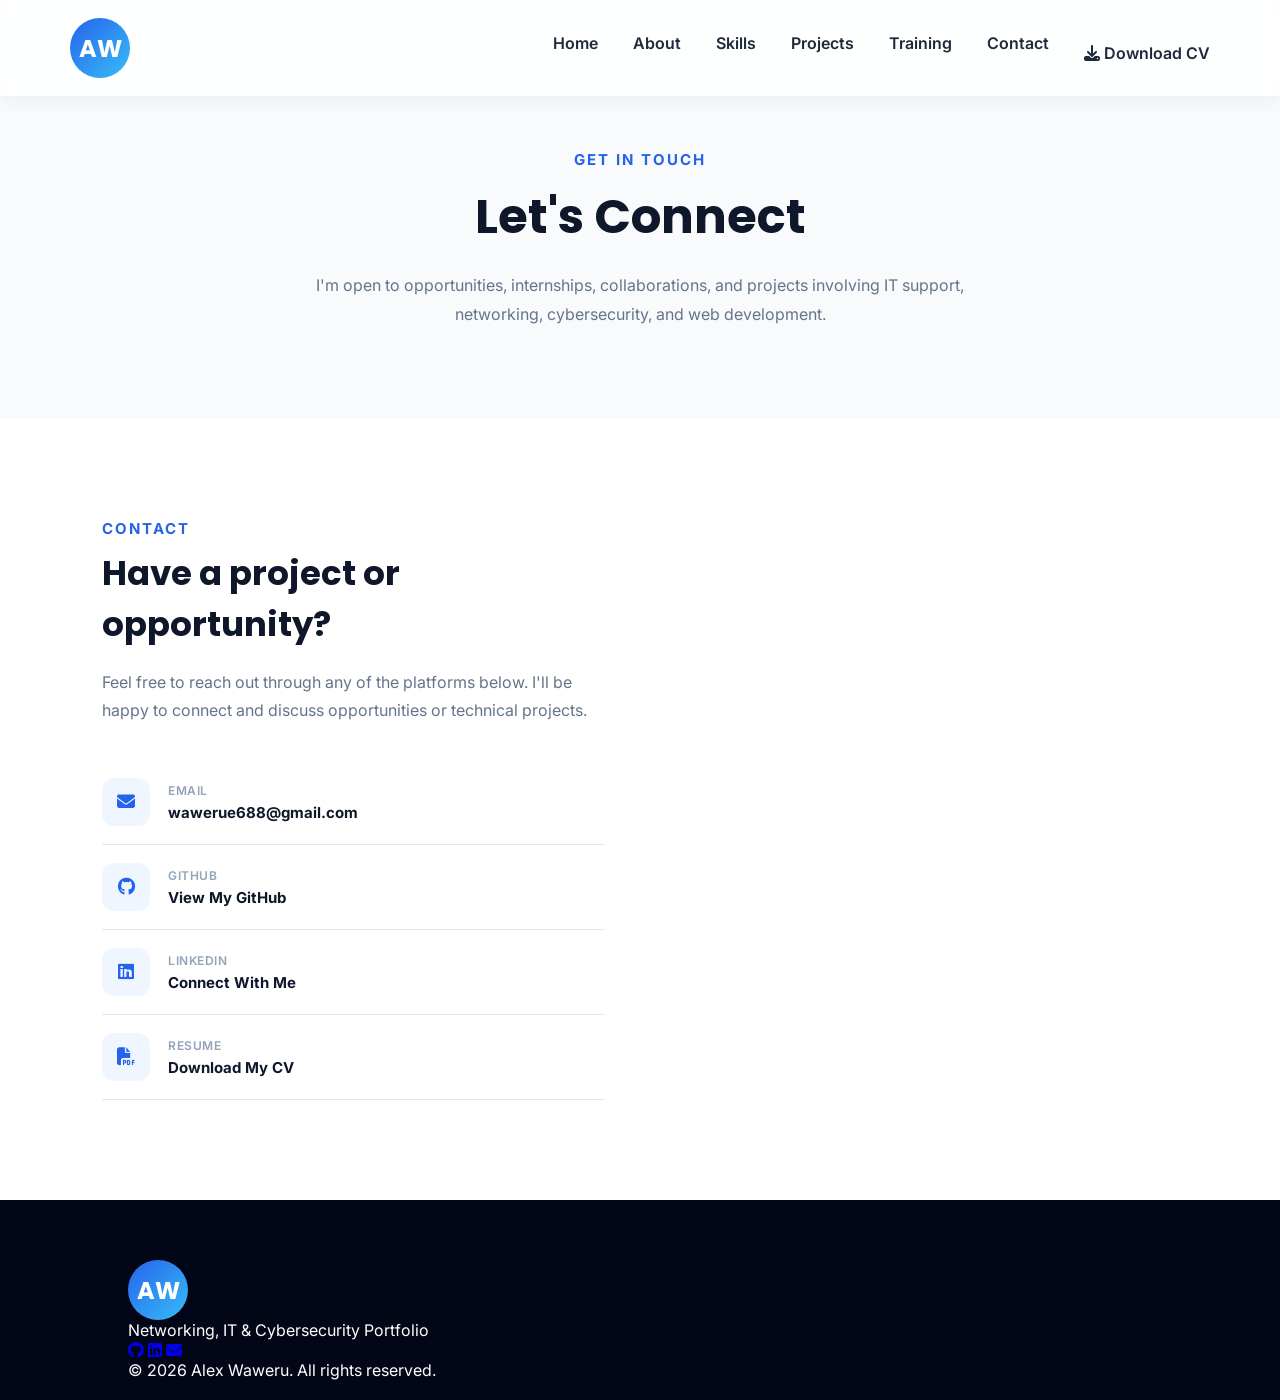
<file: Alex-Portfolio/contact.html>
<!DOCTYPE html>

<html lang="en">

<head>


<meta charset="UTF-8">

<meta name="viewport"
      content="width=device-width, initial-scale=1.0">

<title>Contact | Alex Waweru</title>

<link rel="stylesheet"
      href="css/style.css">

<link rel="stylesheet"
      href="css/responsive.css">

<link rel="stylesheet"
      href="https://cdnjs.cloudflare.com/ajax/libs/font-awesome/6.5.0/css/all.min.css">


</head>

<body>

<!-- ================= NAVIGATION ================= -->

<header class="header">


<nav class="navbar">

    <a href="index.html" class="logo">
        AW
    </a>


    <div class="nav-links" id="navLinks">

        <a href="index.html">Home</a>

        <a href="index.html#about">About</a>

        <a href="index.html#skills">Skills</a>

        <a href="projects.html">Projects</a>

        <a href="index.html#certifications">Training</a>

        <a href="contact.html">Contact</a>

        <a href="assets/Alex-Waweru-CV.pdf"
           class="nav-cv"
           download>

            <i class="fas fa-download"></i>
            Download CV

        </a>

    </div>


    <button class="menu-toggle"
            id="menuToggle"
            aria-label="Open navigation">

        <i class="fas fa-bars"></i>

    </button>

</nav>


</header>

<!-- ================= CONTACT HERO ================= -->

<section class="contact-hero">

<div>

    <p class="section-subtitle">
        Get In Touch
    </p>

    <h1>
        Let's Connect
    </h1>

    <p>
        I'm open to opportunities, internships, collaborations,
        and projects involving IT support, networking,
        cybersecurity, and web development.
    </p>

</div>


</section>

<!-- ================= CONTACT SECTION ================= -->

<section class="contact-section">

<div class="contact-grid">


    <!-- CONTACT INFORMATION -->

    <div class="contact-info">

        <p class="section-subtitle">
            Contact
        </p>

        <h2>
            Have a project or opportunity?
        </h2>

        <p>
            Feel free to reach out through any of the platforms
            below. I'll be happy to connect and discuss
            opportunities or technical projects.
        </p>


        <!-- EMAIL -->

        <a href="mailto:wawerue688@gmail.com"
           class="contact-item">

            <div class="contact-icon">

                <i class="fas fa-envelope"></i>

            </div>

            <div>

                <span>
                    Email
                </span>

                <strong>
                    wawerue688@gmail.com
                </strong>

            </div>

        </a>


        <!-- GITHUB -->

        <a href="https://github.com/weru198"
           target="_blank"
           rel="noopener noreferrer"
           class="contact-item">

            <div class="contact-icon">

                <i class="fab fa-github"></i>

            </div>

            <div>

                <span>
                    GitHub
                </span>

                <strong>
                    View My GitHub
                </strong>

            </div>

        </a>


        <!-- LINKEDIN -->

        <a href="https://www.linkedin.com/in/alexweru/"
           target="_blank"
           rel="noopener noreferrer"
           class="contact-item">

            <div class="contact-icon">

                <i class="fab fa-linkedin"></i>

            </div>

            <div>

                <span>
                    LinkedIn
                </span>

                <strong>
                    Connect With Me
                </strong>

            </div>

        </a>


        <!-- CV -->

        <a href="assets/Alex-Waweru-CV.pdf"
           class="contact-item"
           download>

            <div class="contact-icon">

                <i class="fas fa-file-pdf"></i>

            </div>

            <div>

                <span>
                    Resume
                </span>

                <strong>
                    Download My CV
                </strong>

            </div>

        </a>

    </div>

</div>


</section>

<!-- ================= FOOTER ================= -->

<footer class="footer">

<div>

    <a href="index.html"
       class="logo">

        AW

    </a>

    <p>
        Networking, IT & Cybersecurity Portfolio
    </p>

</div>


<div class="footer-socials">

    <a href="https://github.com/weru198"
       target="_blank"
       rel="noopener noreferrer">

        <i class="fab fa-github"></i>

    </a>

    <a href="https://www.linkedin.com/in/alexweru/"
       target="_blank"
       rel="noopener noreferrer">

        <i class="fab fa-linkedin"></i>

    </a>

    <a href="mailto:wawerue688@gmail.com">

        <i class="fas fa-envelope"></i>

    </a>

</div>


<p class="copyright">
    © 2026 Alex Waweru. All rights reserved.
</p>

</footer>

<script src="js/script.js"></script>

</body>

</html>
</file>
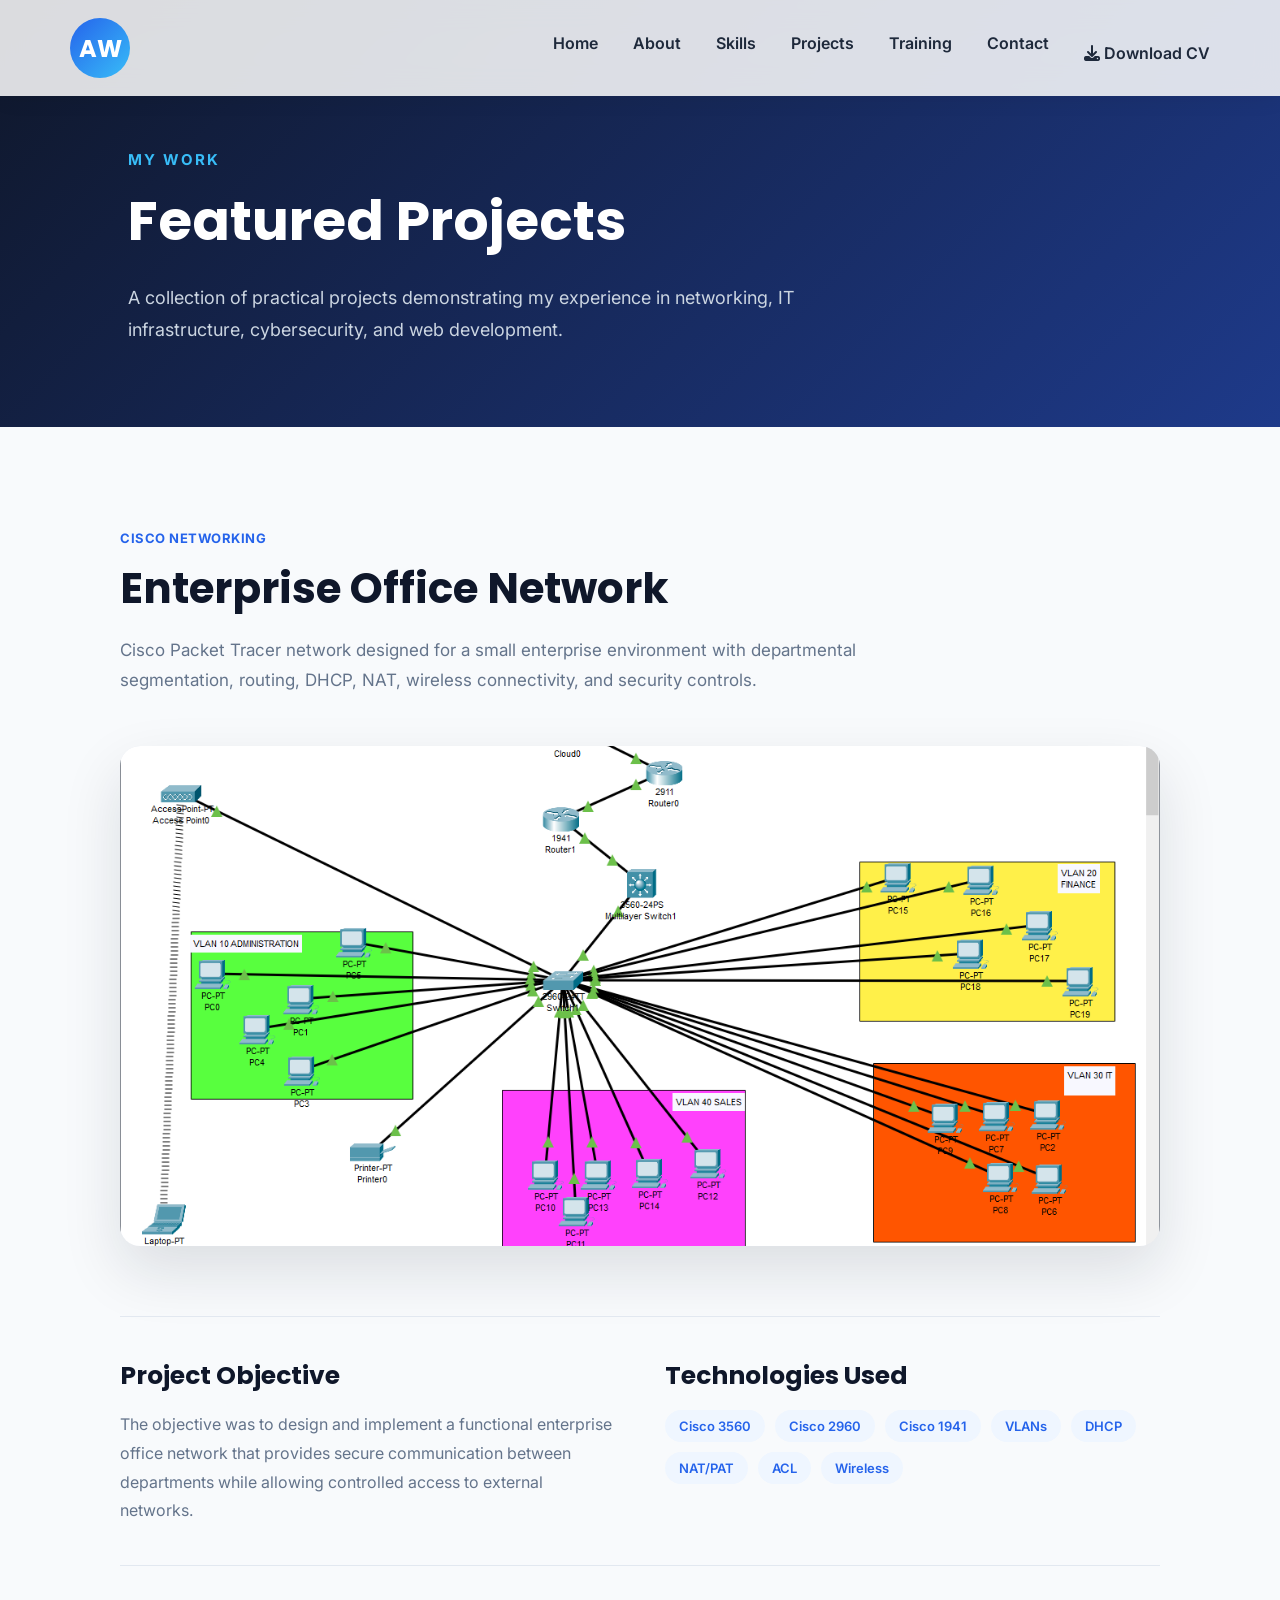
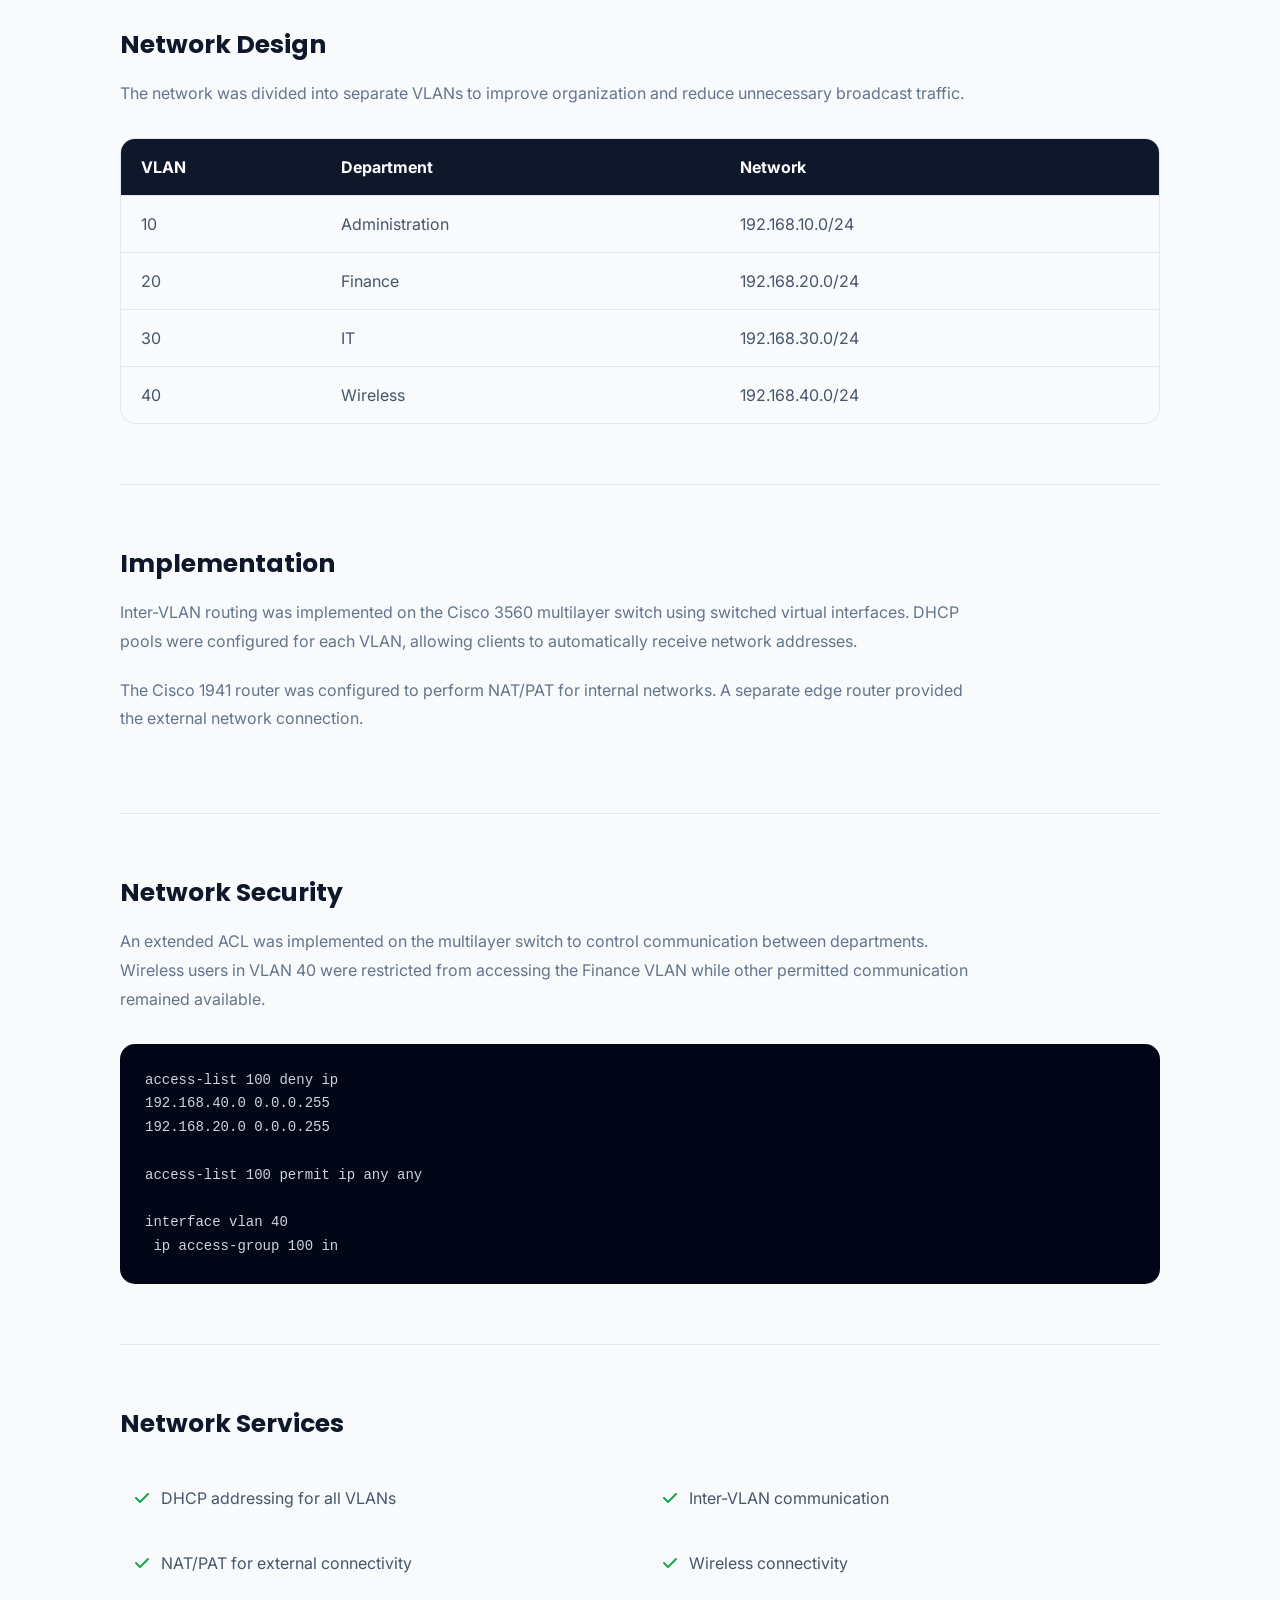
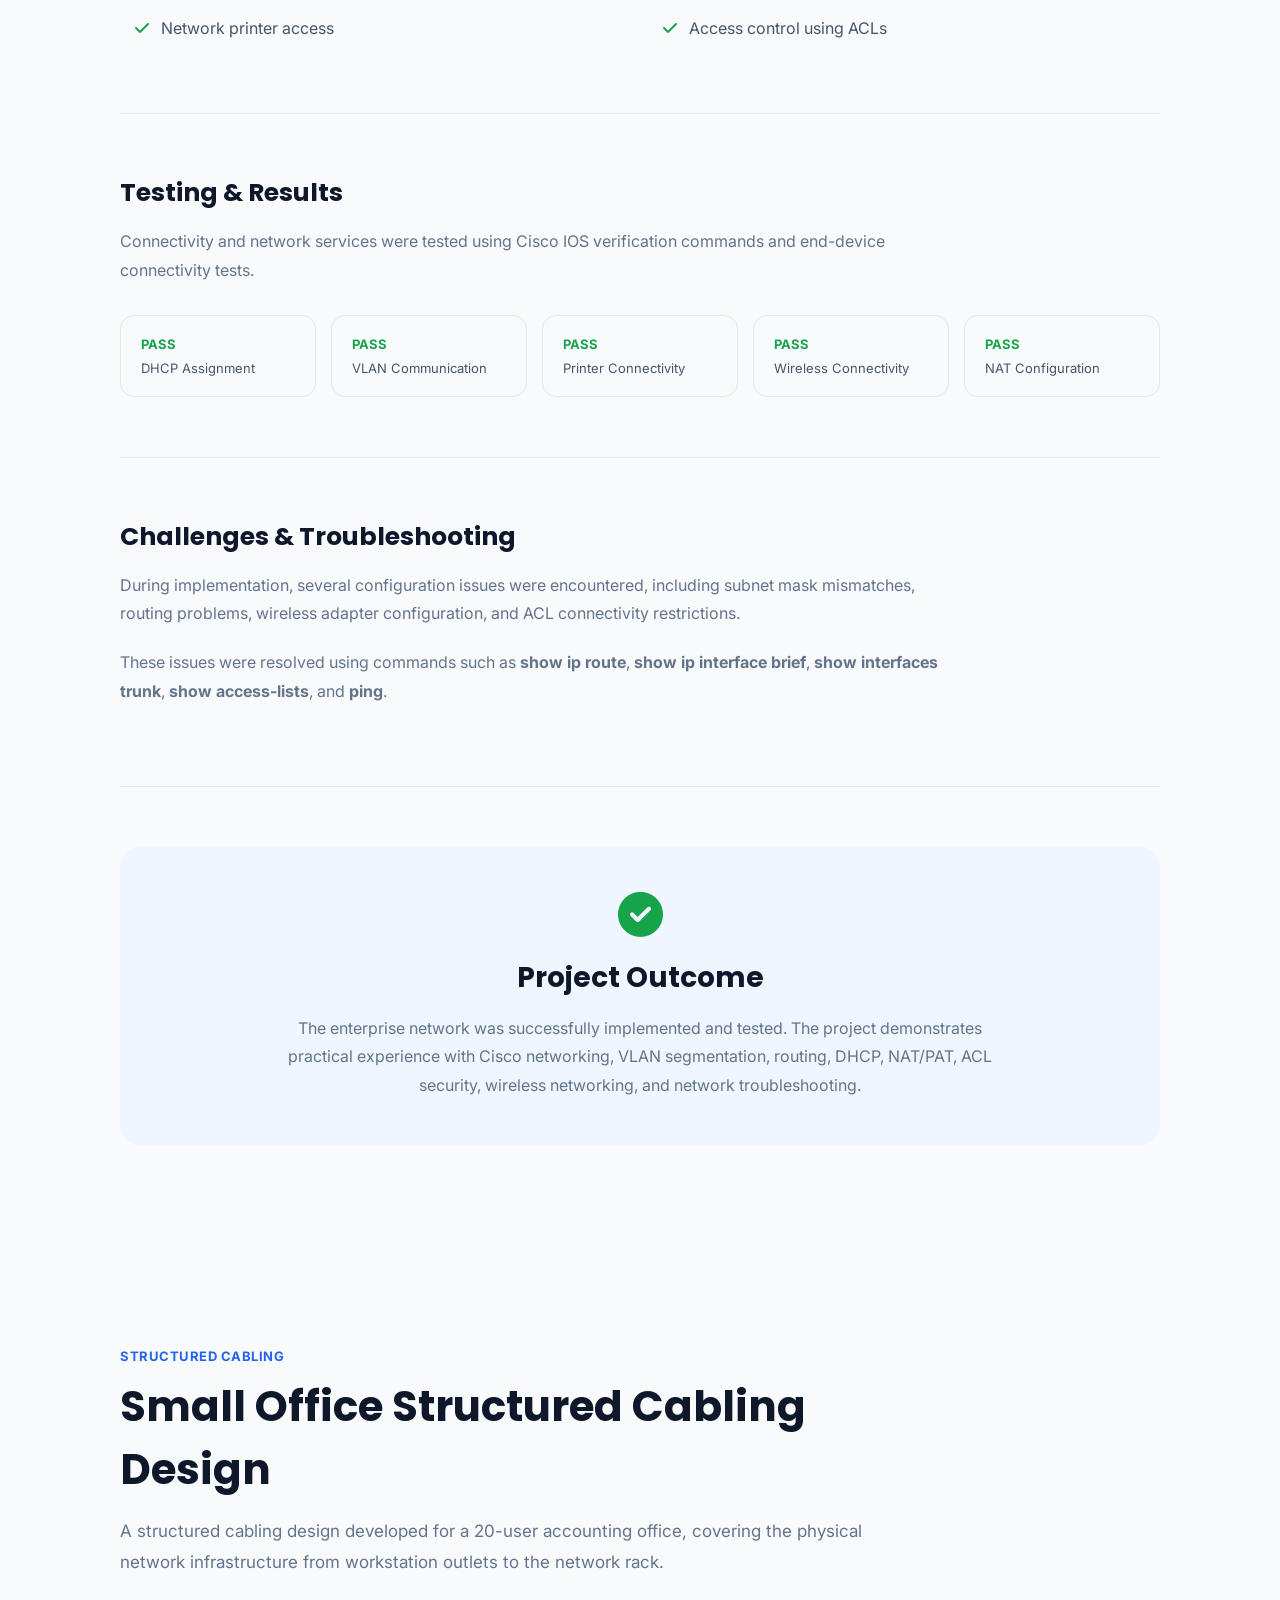
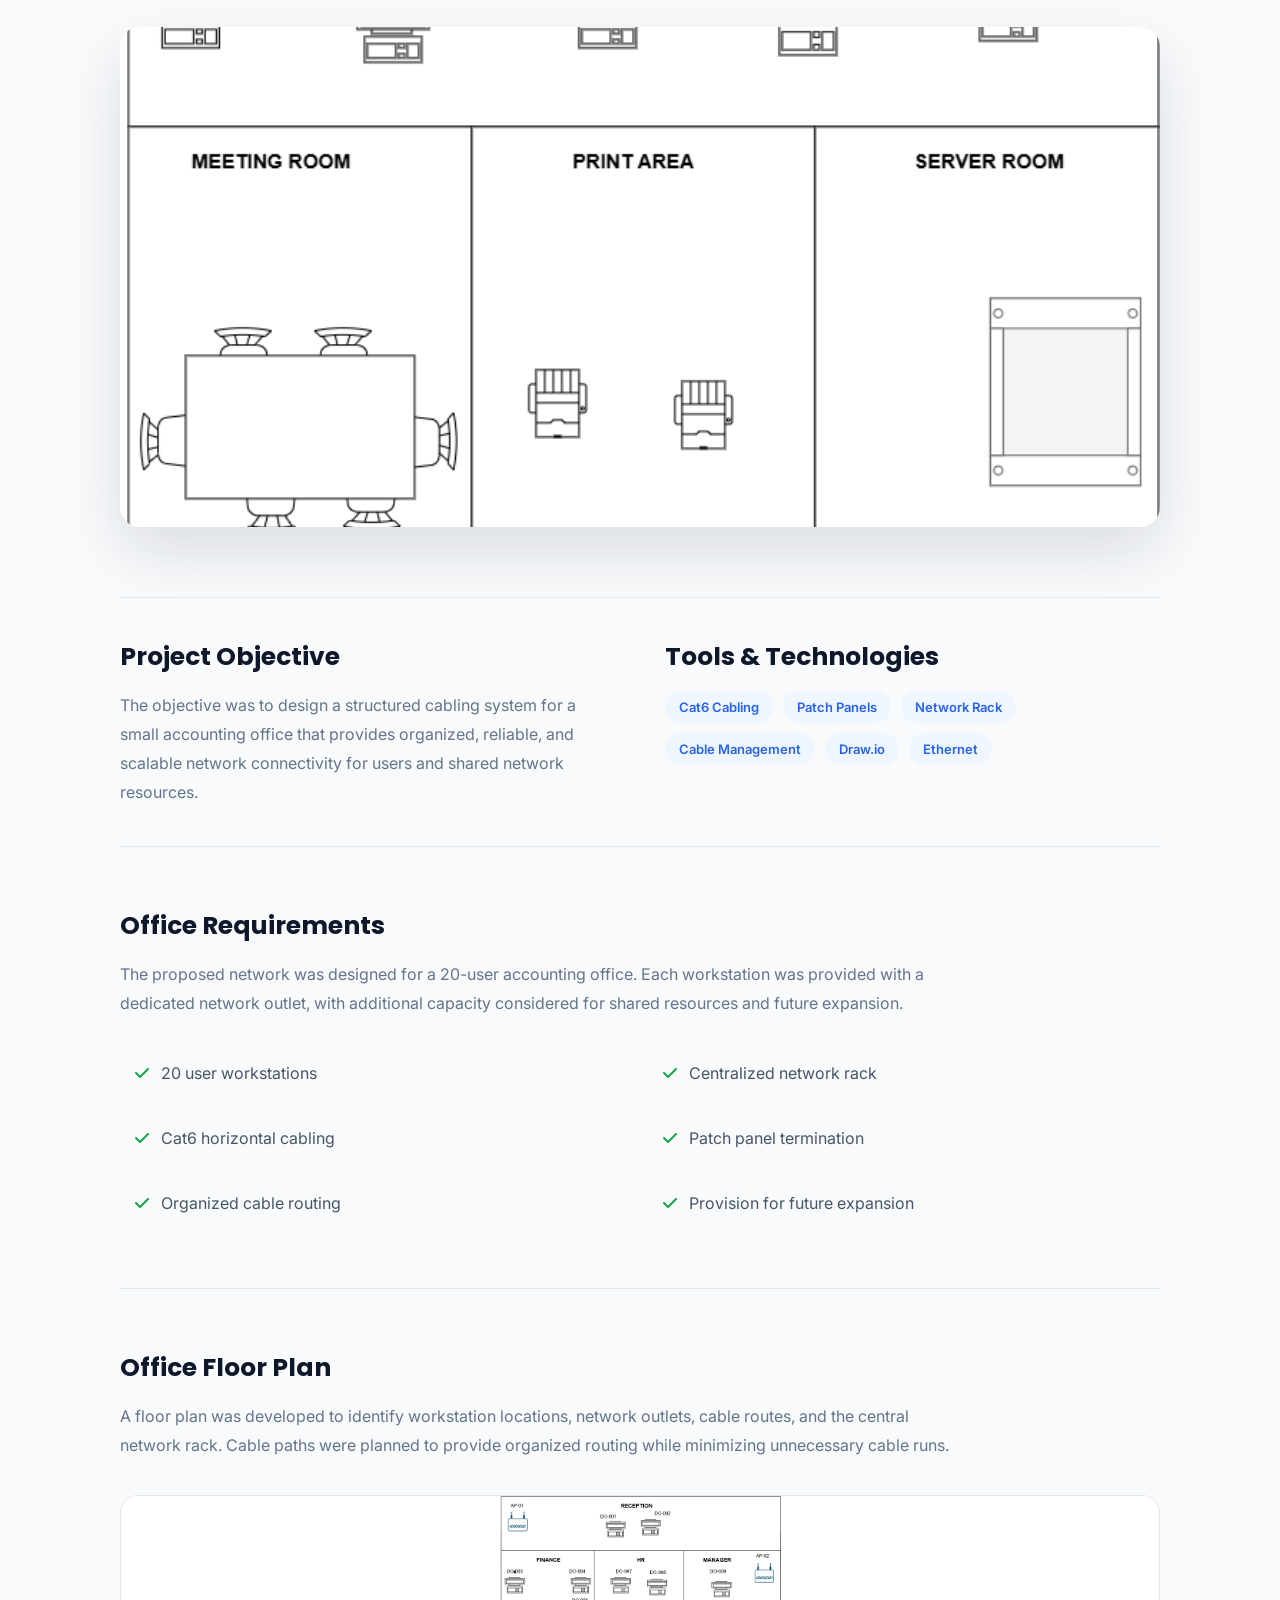
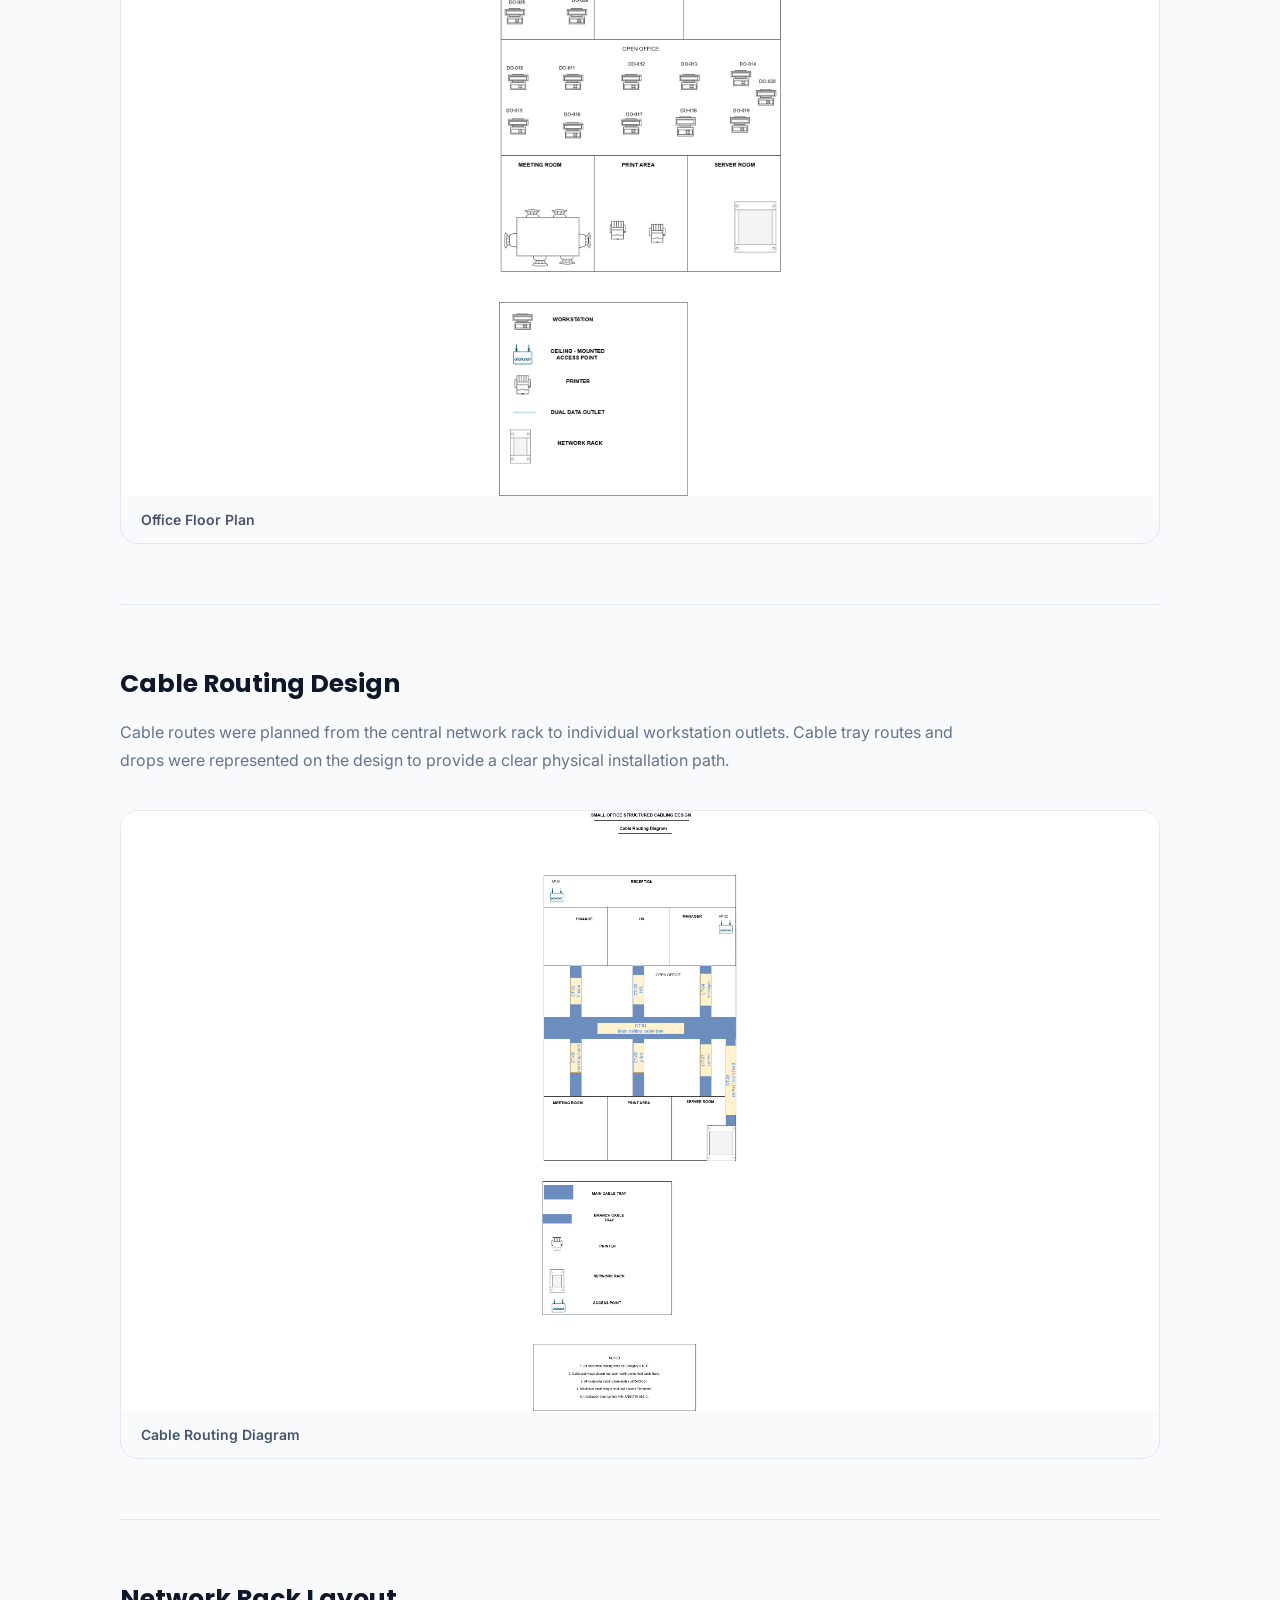
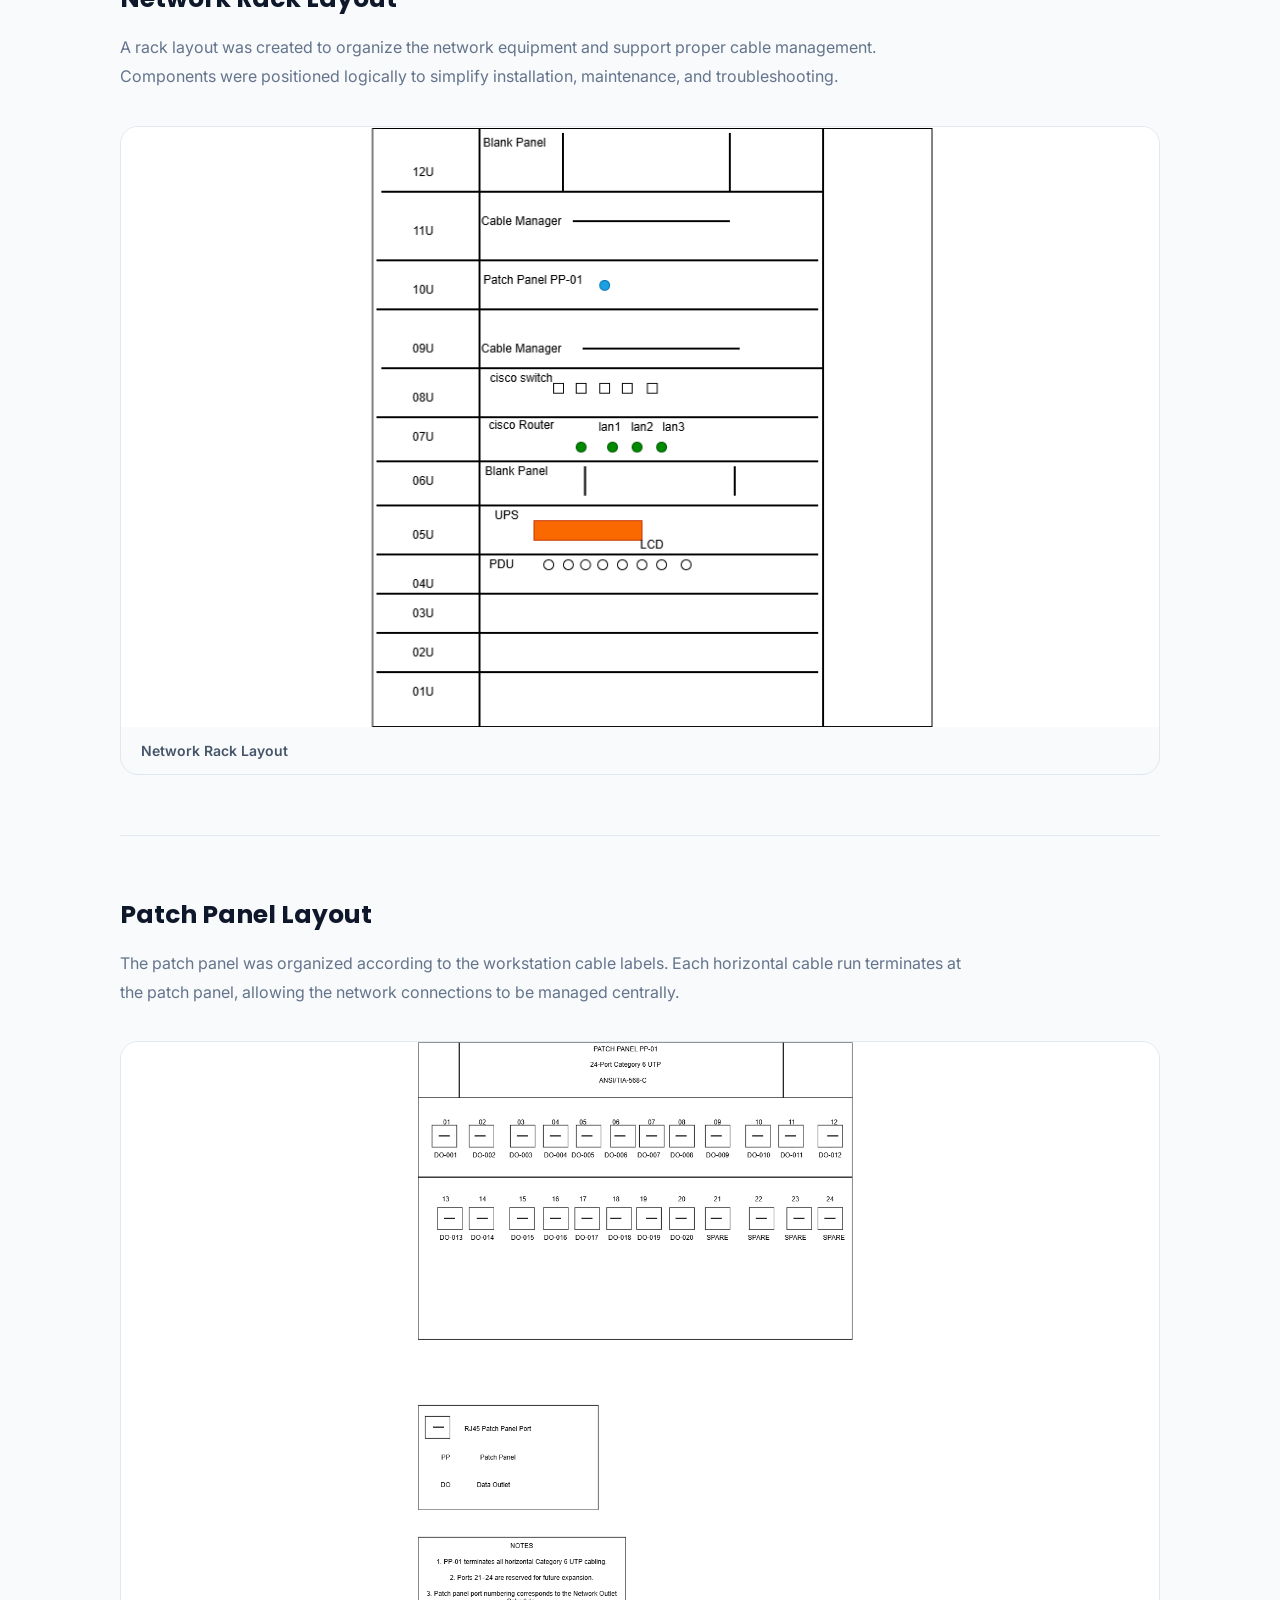
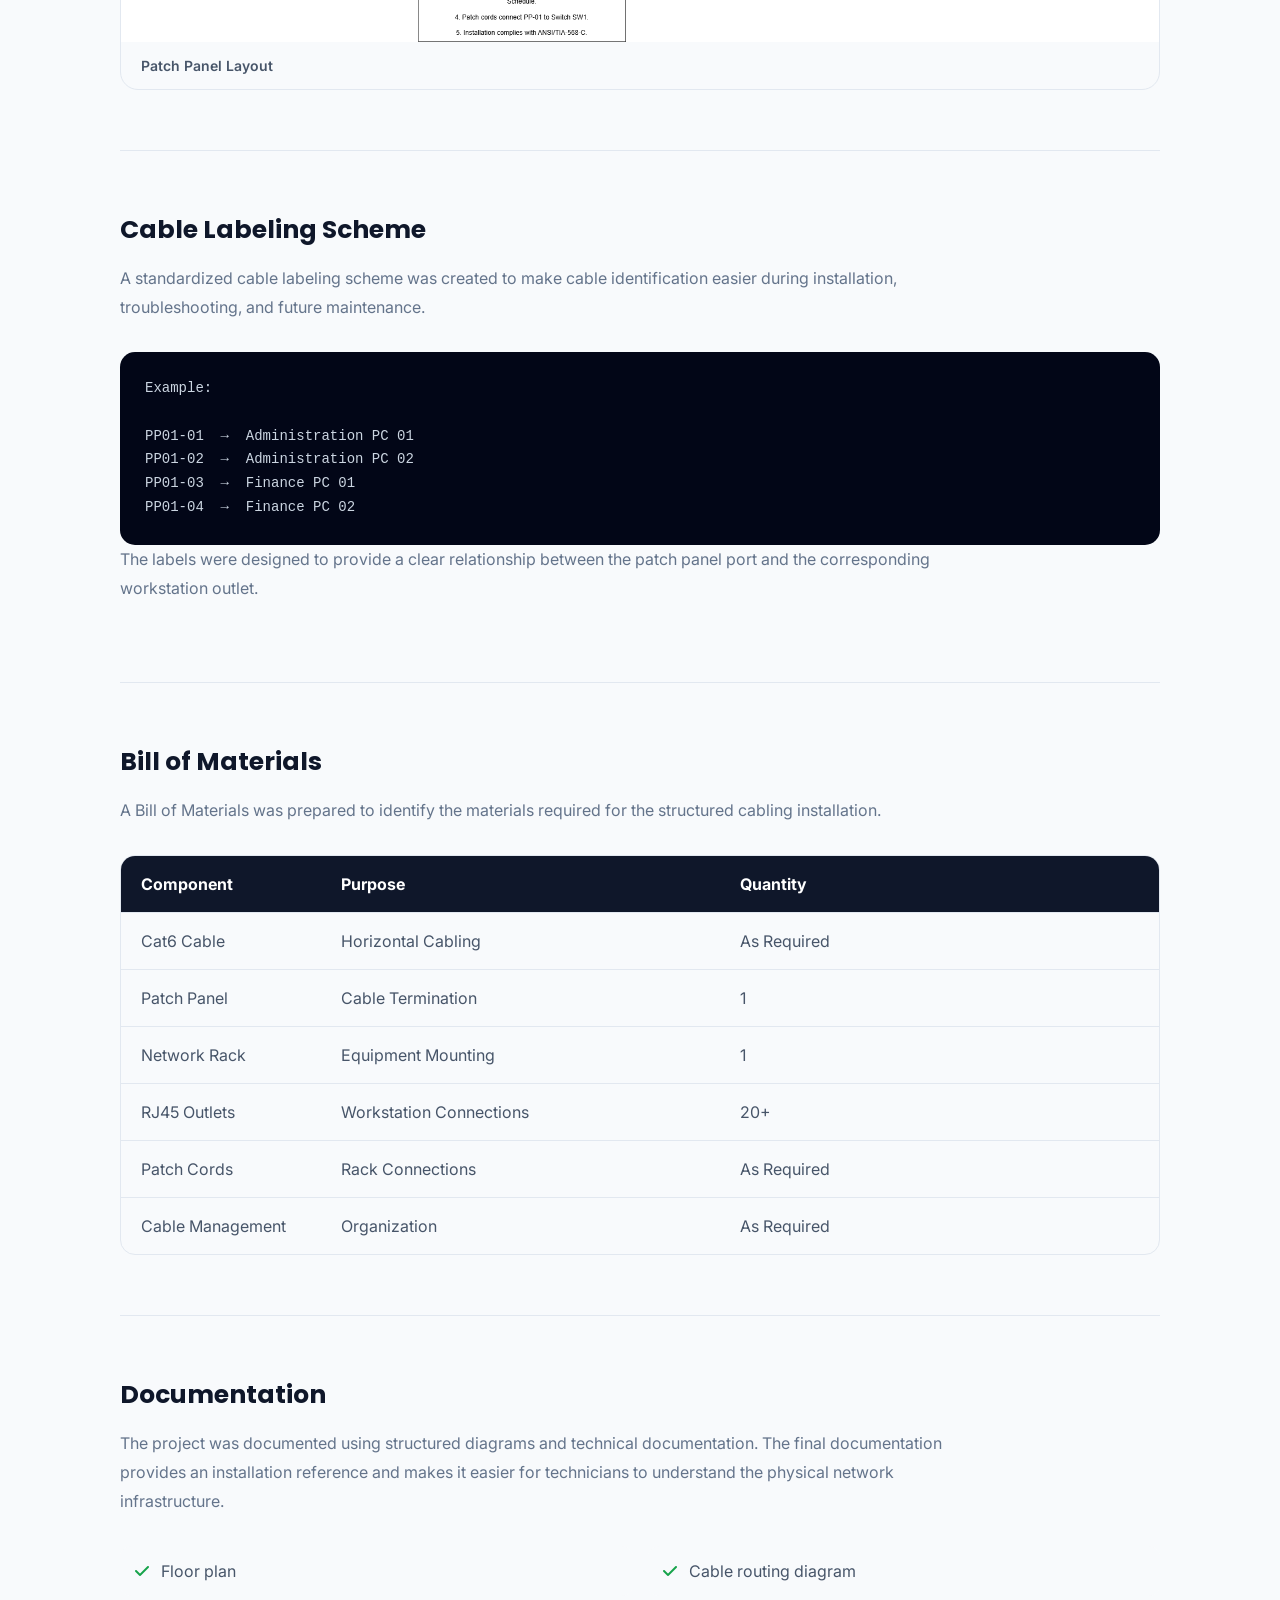
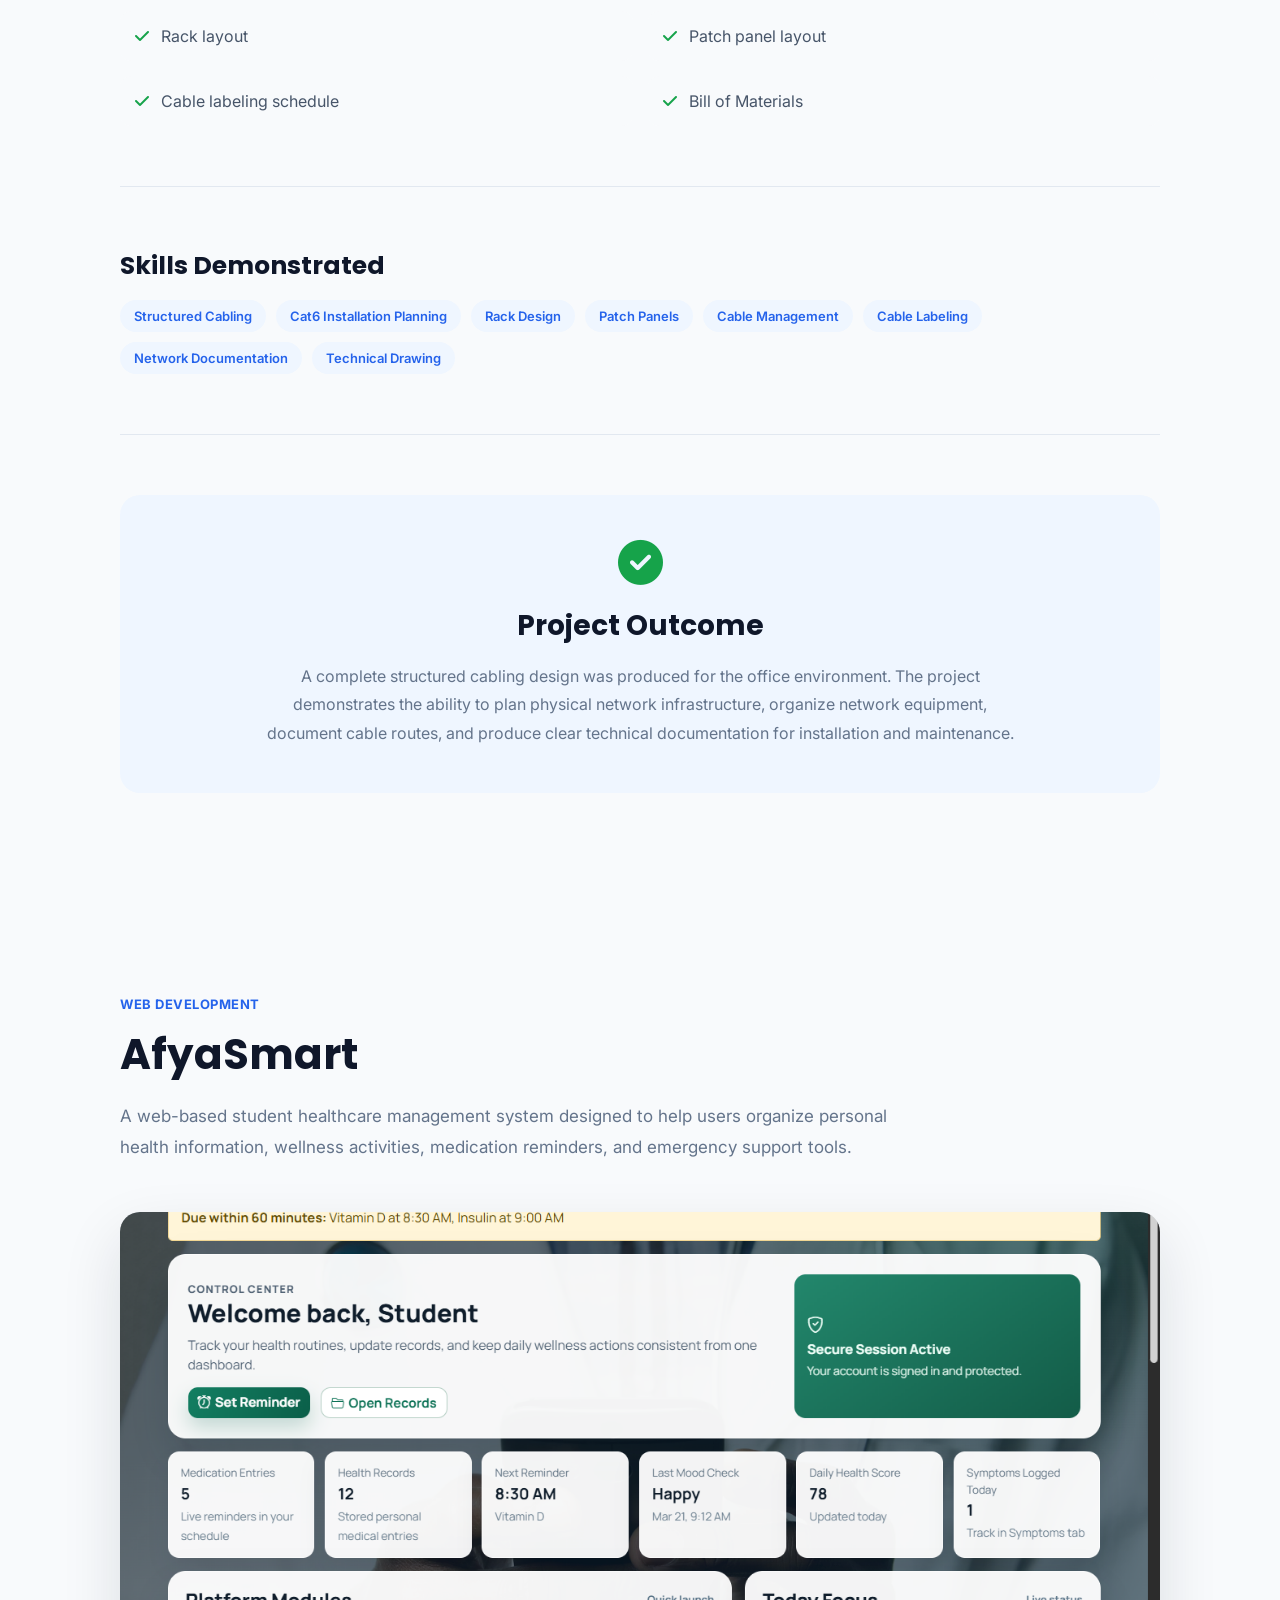
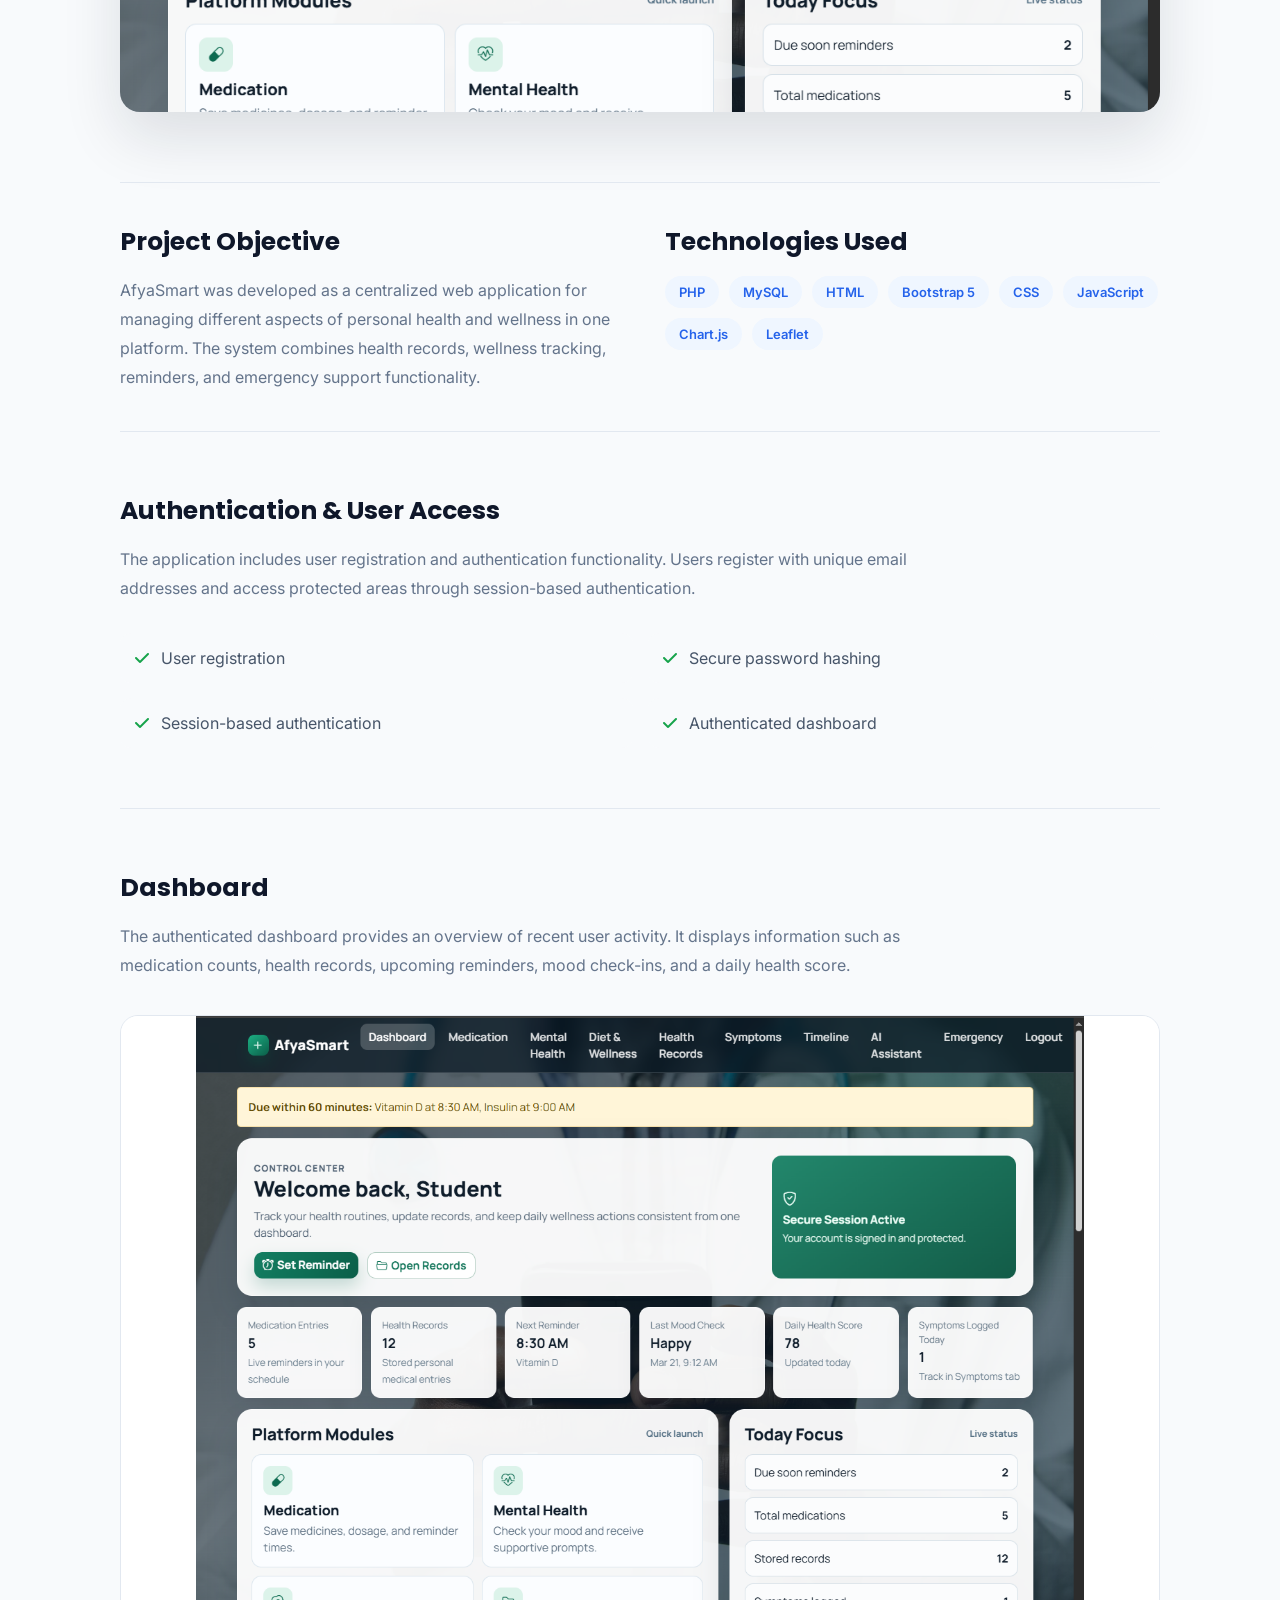
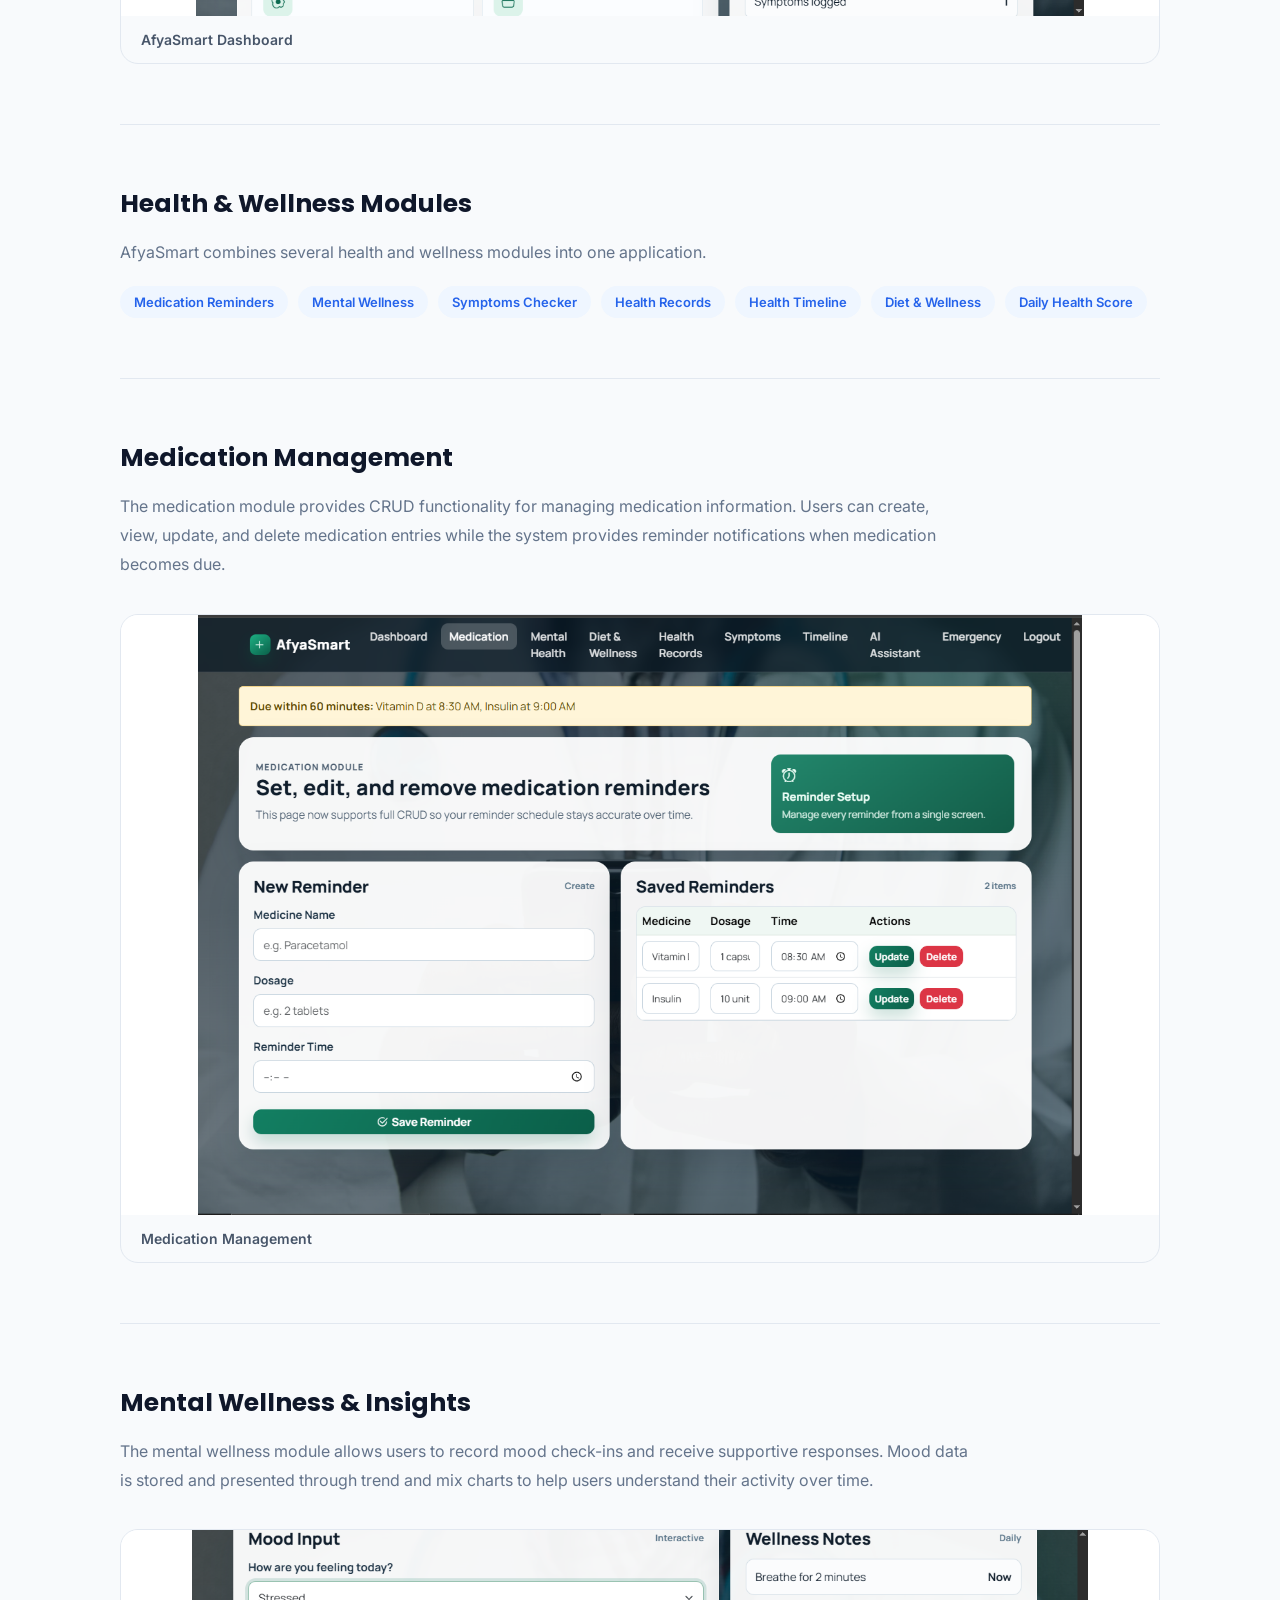
<file: Alex-Portfolio/projects.html>
<!DOCTYPE html>
<html lang="en">

<head>

    <meta charset="UTF-8">

    <meta name="viewport"
          content="width=device-width, initial-scale=1.0">

    <title>Projects | Alex Waweru</title>

    <link rel="stylesheet"
          href="css/style.css">

    <link rel="stylesheet"
          href="css/responsive.css">

    <link rel="stylesheet"
          href="https://cdnjs.cloudflare.com/ajax/libs/font-awesome/6.5.0/css/all.min.css">

</head>


<body>


<!-- ================= NAVIGATION ================= -->

<header class="header">

    <nav class="navbar">

        <a href="index.html" class="logo">
            AW
        </a>


        <div class="nav-links" id="navLinks">

            <a href="index.html">Home</a>

            <a href="index.html#about">About</a>

            <a href="index.html#skills">Skills</a>

            <a href="projects.html">Projects</a>

            <a href="index.html#certifications">Training</a>

            <a href="contact.html">Contact</a>

            <a href="assets/Alex-Waweru-CV.pdf"
               class="nav-cv"
               download>

                <i class="fas fa-download"></i>

                Download CV

            </a>

        </div>


        <button class="menu-toggle"
                id="menuToggle">

            <i class="fas fa-bars"></i>

        </button>

    </nav>

</header>


<!-- ================= PAGE HERO ================= -->

<section class="projects-hero">

    <div>

        <p class="section-subtitle">
            My Work
        </p>

        <h1>
            Featured Projects
        </h1>

        <p>
            A collection of practical projects demonstrating my
            experience in networking, IT infrastructure,
            cybersecurity, and web development.
        </p>

    </div>

</section>


<!-- ================= ENTERPRISE NETWORK ================= -->

<section class="project-case-study"
         id="office-network">

    <div class="case-study-header">

        <span class="project-category">
            Cisco Networking
        </span>

        <h2>
            Enterprise Office Network
        </h2>

        <p>
            Cisco Packet Tracer network designed for a small
            enterprise environment with departmental segmentation,
            routing, DHCP, NAT, wireless connectivity, and
            security controls.
        </p>

    </div>


    <!-- Project Image -->

    <div class="case-study-image">

        <img
            src="images/projects/office-network/topology.jpg"
            alt="Enterprise Office Network topology">

    </div>


    <!-- Overview -->

    <div class="case-study-grid">

        <div>

            <h3>
                Project Objective
            </h3>

            <p>
                The objective was to design and implement a
                functional enterprise office network that provides
                secure communication between departments while
                allowing controlled access to external networks.
            </p>

        </div>


        <div>

            <h3>
                Technologies Used
            </h3>

            <div class="case-tags">

                <span>Cisco 3560</span>
                <span>Cisco 2960</span>
                <span>Cisco 1941</span>
                <span>VLANs</span>
                <span>DHCP</span>
                <span>NAT/PAT</span>
                <span>ACL</span>
                <span>Wireless</span>

            </div>

        </div>

    </div>


    <!-- Network Design -->

    <div class="case-study-section">

        <h3>
            Network Design
        </h3>

        <p>
            The network was divided into separate VLANs to
            improve organization and reduce unnecessary broadcast
            traffic.
        </p>


        <div class="vlan-table">

            <div class="vlan-row vlan-heading">

                <span>VLAN</span>
                <span>Department</span>
                <span>Network</span>

            </div>


            <div class="vlan-row">

                <span>10</span>
                <span>Administration</span>
                <span>192.168.10.0/24</span>

            </div>


            <div class="vlan-row">

                <span>20</span>
                <span>Finance</span>
                <span>192.168.20.0/24</span>

            </div>


            <div class="vlan-row">

                <span>30</span>
                <span>IT</span>
                <span>192.168.30.0/24</span>

            </div>


            <div class="vlan-row">

                <span>40</span>
                <span>Wireless</span>
                <span>192.168.40.0/24</span>

            </div>

        </div>

    </div>


    <!-- Implementation -->

    <div class="case-study-section">

        <h3>
            Implementation
        </h3>

        <p>
            Inter-VLAN routing was implemented on the Cisco 3560
            multilayer switch using switched virtual interfaces.
            DHCP pools were configured for each VLAN, allowing
            clients to automatically receive network addresses.
        </p>

        <p>
            The Cisco 1941 router was configured to perform
            NAT/PAT for internal networks. A separate edge router
            provided the external network connection.
        </p>

    </div>


    <!-- Security -->

    <div class="case-study-section">

        <h3>
            Network Security
        </h3>

        <p>
            An extended ACL was implemented on the multilayer
            switch to control communication between departments.
            Wireless users in VLAN 40 were restricted from
            accessing the Finance VLAN while other permitted
            communication remained available.
        </p>

        <div class="code-box">

<pre>
access-list 100 deny ip
192.168.40.0 0.0.0.255
192.168.20.0 0.0.0.255

access-list 100 permit ip any any

interface vlan 40
 ip access-group 100 in
</pre>

        </div>

    </div>


    <!-- Services -->

    <div class="case-study-section">

        <h3>
            Network Services
        </h3>

        <ul class="case-list">

            <li>
                <i class="fas fa-check"></i>
                DHCP addressing for all VLANs
            </li>

            <li>
                <i class="fas fa-check"></i>
                Inter-VLAN communication
            </li>

            <li>
                <i class="fas fa-check"></i>
                NAT/PAT for external connectivity
            </li>

            <li>
                <i class="fas fa-check"></i>
                Wireless connectivity
            </li>

            <li>
                <i class="fas fa-check"></i>
                Network printer access
            </li>

            <li>
                <i class="fas fa-check"></i>
                Access control using ACLs
            </li>

        </ul>

    </div>


    <!-- Testing -->

    <div class="case-study-section">

        <h3>
            Testing & Results
        </h3>

        <p>
            Connectivity and network services were tested using
            Cisco IOS verification commands and end-device
            connectivity tests.
        </p>


        <div class="test-results">

            <div>
                <strong>PASS</strong>
                <span>DHCP Assignment</span>
            </div>

            <div>
                <strong>PASS</strong>
                <span>VLAN Communication</span>
            </div>

            <div>
                <strong>PASS</strong>
                <span>Printer Connectivity</span>
            </div>

            <div>
                <strong>PASS</strong>
                <span>Wireless Connectivity</span>
            </div>

            <div>
                <strong>PASS</strong>
                <span>NAT Configuration</span>
            </div>

        </div>

    </div>


    <!-- Challenges -->

    <div class="case-study-section">

        <h3>
            Challenges & Troubleshooting
        </h3>

        <p>
            During implementation, several configuration issues
            were encountered, including subnet mask mismatches,
            routing problems, wireless adapter configuration,
            and ACL connectivity restrictions.
        </p>

        <p>
            These issues were resolved using commands such as
            <strong>show ip route</strong>,
            <strong>show ip interface brief</strong>,
            <strong>show interfaces trunk</strong>,
            <strong>show access-lists</strong>, and
            <strong>ping</strong>.
        </p>

    </div>


    <!-- Outcome -->

    <div class="case-study-result">

        <i class="fas fa-circle-check"></i>

        <h3>
            Project Outcome
        </h3>

        <p>
            The enterprise network was successfully implemented
            and tested. The project demonstrates practical
            experience with Cisco networking, VLAN segmentation,
            routing, DHCP, NAT/PAT, ACL security, wireless
            networking, and network troubleshooting.
        </p>

    </div>

</section>
<!-- ================= STRUCTURED CABLING PROJECT ================= -->

<section class="project-case-study"
         id="cabling">

    <div class="case-study-header">

        <span class="project-category">
            Structured Cabling
        </span>

        <h2>
            Small Office Structured Cabling Design
        </h2>

        <p>
            A structured cabling design developed for a 20-user
            accounting office, covering the physical network
            infrastructure from workstation outlets to the
            network rack.
        </p>

    </div>


    <!-- Main Project Image -->

    <div class="case-study-image">

        <img
            src="images/projects/cabling/floor-plan.jpg"
            alt="Small office structured cabling floor plan">

    </div>


    <!-- Project Overview -->

    <div class="case-study-grid">

        <div>

            <h3>
                Project Objective
            </h3>

            <p>
                The objective was to design a structured cabling
                system for a small accounting office that provides
                organized, reliable, and scalable network connectivity
                for users and shared network resources.
            </p>

        </div>


        <div>

            <h3>
                Tools & Technologies
            </h3>

            <div class="case-tags">

                <span>Cat6 Cabling</span>
                <span>Patch Panels</span>
                <span>Network Rack</span>
                <span>Cable Management</span>
                <span>Draw.io</span>
                <span>Ethernet</span>

            </div>

        </div>

    </div>


    <!-- Office Requirements -->

    <div class="case-study-section">

        <h3>
            Office Requirements
        </h3>

        <p>
            The proposed network was designed for a 20-user
            accounting office. Each workstation was provided with
            a dedicated network outlet, with additional capacity
            considered for shared resources and future expansion.
        </p>

        <ul class="case-list">

            <li>
                <i class="fas fa-check"></i>
                20 user workstations
            </li>

            <li>
                <i class="fas fa-check"></i>
                Centralized network rack
            </li>

            <li>
                <i class="fas fa-check"></i>
                Cat6 horizontal cabling
            </li>

            <li>
                <i class="fas fa-check"></i>
                Patch panel termination
            </li>

            <li>
                <i class="fas fa-check"></i>
                Organized cable routing
            </li>

            <li>
                <i class="fas fa-check"></i>
                Provision for future expansion
            </li>

        </ul>

    </div>


    <!-- Floor Plan -->

    <div class="case-study-section">

        <h3>
            Office Floor Plan
        </h3>

        <p>
            A floor plan was developed to identify workstation
            locations, network outlets, cable routes, and the
            central network rack. Cable paths were planned to
            provide organized routing while minimizing unnecessary
            cable runs.
        </p>


        <div class="case-gallery">

            <div class="gallery-item">

                <img
                    src="images/projects/cabling/floor-plan.jpg"
                    alt="Structured cabling floor plan">

                <span>
                    Office Floor Plan
                </span>

            </div>

        </div>

    </div>


    <!-- Cable Routing -->

    <div class="case-study-section">

        <h3>
            Cable Routing Design
        </h3>

        <p>
            Cable routes were planned from the central network
            rack to individual workstation outlets. Cable tray
            routes and drops were represented on the design to
            provide a clear physical installation path.
        </p>


        <div class="case-gallery">

            <div class="gallery-item">

                <img
                    src="images/projects/cabling/cable-routing.jpg"
                    alt="Cable routing diagram">

                <span>
                    Cable Routing Diagram
                </span>

            </div>

        </div>

    </div>


    <!-- Rack Layout -->

    <div class="case-study-section">

        <h3>
            Network Rack Layout
        </h3>

        <p>
            A rack layout was created to organize the network
            equipment and support proper cable management.
            Components were positioned logically to simplify
            installation, maintenance, and troubleshooting.
        </p>


        <div class="case-gallery">

            <div class="gallery-item">

                <img
                    src="images/projects/cabling/rack-layout.jpg"
                    alt="Network rack layout">

                <span>
                    Network Rack Layout
                </span>

            </div>

        </div>

    </div>


    <!-- Patch Panel -->

    <div class="case-study-section">

        <h3>
            Patch Panel Layout
        </h3>

        <p>
            The patch panel was organized according to the
            workstation cable labels. Each horizontal cable run
            terminates at the patch panel, allowing the network
            connections to be managed centrally.
        </p>


        <div class="case-gallery">

            <div class="gallery-item">

                <img
                    src="images/projects/cabling/patch-panel.jpg"
                    alt="Patch panel layout">

                <span>
                    Patch Panel Layout
                </span>

            </div>

        </div>

    </div>


    <!-- Cable Labeling -->

    <div class="case-study-section">

        <h3>
            Cable Labeling Scheme
        </h3>

        <p>
            A standardized cable labeling scheme was created to
            make cable identification easier during installation,
            troubleshooting, and future maintenance.
        </p>


        <div class="code-box">

<pre>
Example:

PP01-01  →  Administration PC 01
PP01-02  →  Administration PC 02
PP01-03  →  Finance PC 01
PP01-04  →  Finance PC 02
</pre>

        </div>

        <p>
            The labels were designed to provide a clear relationship
            between the patch panel port and the corresponding
            workstation outlet.
        </p>

    </div>


    <!-- Bill of Materials -->

    <div class="case-study-section">

        <h3>
            Bill of Materials
        </h3>

        <p>
            A Bill of Materials was prepared to identify the
            materials required for the structured cabling
            installation.
        </p>


        <div class="vlan-table">

            <div class="vlan-row vlan-heading">

                <span>Component</span>
                <span>Purpose</span>
                <span>Quantity</span>

            </div>


            <div class="vlan-row">

                <span>Cat6 Cable</span>
                <span>Horizontal Cabling</span>
                <span>As Required</span>

            </div>


            <div class="vlan-row">

                <span>Patch Panel</span>
                <span>Cable Termination</span>
                <span>1</span>

            </div>


            <div class="vlan-row">

                <span>Network Rack</span>
                <span>Equipment Mounting</span>
                <span>1</span>

            </div>


            <div class="vlan-row">

                <span>RJ45 Outlets</span>
                <span>Workstation Connections</span>
                <span>20+</span>

            </div>


            <div class="vlan-row">

                <span>Patch Cords</span>
                <span>Rack Connections</span>
                <span>As Required</span>

            </div>


            <div class="vlan-row">

                <span>Cable Management</span>
                <span>Organization</span>
                <span>As Required</span>

            </div>

        </div>

    </div>


    <!-- Documentation -->

    <div class="case-study-section">

        <h3>
            Documentation
        </h3>

        <p>
            The project was documented using structured diagrams
            and technical documentation. The final documentation
            provides an installation reference and makes it easier
            for technicians to understand the physical network
            infrastructure.
        </p>


        <ul class="case-list">

            <li>
                <i class="fas fa-check"></i>
                Floor plan
            </li>

            <li>
                <i class="fas fa-check"></i>
                Cable routing diagram
            </li>

            <li>
                <i class="fas fa-check"></i>
                Rack layout
            </li>

            <li>
                <i class="fas fa-check"></i>
                Patch panel layout
            </li>

            <li>
                <i class="fas fa-check"></i>
                Cable labeling schedule
            </li>

            <li>
                <i class="fas fa-check"></i>
                Bill of Materials
            </li>

        </ul>

    </div>


    <!-- Skills Demonstrated -->

    <div class="case-study-section">

        <h3>
            Skills Demonstrated
        </h3>

        <div class="case-tags">

            <span>Structured Cabling</span>
            <span>Cat6 Installation Planning</span>
            <span>Rack Design</span>
            <span>Patch Panels</span>
            <span>Cable Management</span>
            <span>Cable Labeling</span>
            <span>Network Documentation</span>
            <span>Technical Drawing</span>

        </div>

    </div>


    <!-- Project Outcome -->

    <div class="case-study-result">

        <i class="fas fa-circle-check"></i>

        <h3>
            Project Outcome
        </h3>

        <p>
            A complete structured cabling design was produced for
            the office environment. The project demonstrates the
            ability to plan physical network infrastructure,
            organize network equipment, document cable routes,
            and produce clear technical documentation for
            installation and maintenance.
        </p>

    </div>

</section>
<!-- ================= AFYASMART PROJECT ================= -->

<section class="project-case-study"
         id="afya-smart">

    <div class="case-study-header">

        <span class="project-category">
            Web Development
        </span>

        <h2>
            AfyaSmart
        </h2>

        <p>
            A web-based student healthcare management system
            designed to help users organize personal health
            information, wellness activities, medication reminders,
            and emergency support tools.
        </p>

    </div>


    <!-- Main Project Image -->

    <div class="case-study-image">

        <img
            src="images/projects/afya-smart/dashboard.jpg"
            alt="AfyaSmart healthcare management dashboard">

    </div>


    <!-- Overview -->

    <div class="case-study-grid">

        <div>

            <h3>
                Project Objective
            </h3>

            <p>
                AfyaSmart was developed as a centralized web
                application for managing different aspects of
                personal health and wellness in one platform.
                The system combines health records, wellness
                tracking, reminders, and emergency support
                functionality.
            </p>

        </div>


        <div>

            <h3>
                Technologies Used
            </h3>

            <div class="case-tags">

                <span>PHP</span>
                <span>MySQL</span>
                <span>HTML</span>
                <span>Bootstrap 5</span>
                <span>CSS</span>
                <span>JavaScript</span>
                <span>Chart.js</span>
                <span>Leaflet</span>

            </div>

        </div>

    </div>


    <!-- Authentication -->

    <div class="case-study-section">

        <h3>
            Authentication & User Access
        </h3>

        <p>
            The application includes user registration and
            authentication functionality. Users register with
            unique email addresses and access protected areas
            through session-based authentication.
        </p>

        <ul class="case-list">

            <li>
                <i class="fas fa-check"></i>
                User registration
            </li>

            <li>
                <i class="fas fa-check"></i>
                Secure password hashing
            </li>

            <li>
                <i class="fas fa-check"></i>
                Session-based authentication
            </li>

            <li>
                <i class="fas fa-check"></i>
                Authenticated dashboard
            </li>

        </ul>

    </div>


    <!-- Dashboard -->

    <div class="case-study-section">

        <h3>
            Dashboard
        </h3>

        <p>
            The authenticated dashboard provides an overview of
            recent user activity. It displays information such as
            medication counts, health records, upcoming reminders,
            mood check-ins, and a daily health score.
        </p>


        <div class="case-gallery">

            <div class="gallery-item">

                <img
                    src="images/projects/afya-smart/dashboard.jpg"
                    alt="AfyaSmart dashboard">

                <span>
                    AfyaSmart Dashboard
                </span>

            </div>

        </div>

    </div>


    <!-- Health Modules -->

    <div class="case-study-section">

        <h3>
            Health & Wellness Modules
        </h3>

        <p>
            AfyaSmart combines several health and wellness
            modules into one application.
        </p>


        <div class="case-tags">

            <span>Medication Reminders</span>
            <span>Mental Wellness</span>
            <span>Symptoms Checker</span>
            <span>Health Records</span>
            <span>Health Timeline</span>
            <span>Diet & Wellness</span>
            <span>Daily Health Score</span>

        </div>

    </div>


    <!-- Medication -->

    <div class="case-study-section">

        <h3>
            Medication Management
        </h3>

        <p>
            The medication module provides CRUD functionality for
            managing medication information. Users can create,
            view, update, and delete medication entries while the
            system provides reminder notifications when medication
            becomes due.
        </p>


        <div class="case-gallery">

            <div class="gallery-item">

                <img
                    src="images/projects/afya-smart/medication.jpg"
                    alt="AfyaSmart medication management">

                <span>
                    Medication Management
                </span>

            </div>

        </div>

    </div>


    <!-- Mental Wellness -->

    <div class="case-study-section">

        <h3>
            Mental Wellness & Insights
        </h3>

        <p>
            The mental wellness module allows users to record mood
            check-ins and receive supportive responses. Mood data
            is stored and presented through trend and mix charts
            to help users understand their activity over time.
        </p>


        <div class="case-gallery">

            <div class="gallery-item">

                <img
                    src="images/projects/afya-smart/mental-health.jpg"
                    alt="AfyaSmart mental wellness module">

                <span>
                    Mental Wellness & Insights
                </span>

            </div>

        </div>

    </div>


    <!-- Symptoms -->

    <div class="case-study-section">

        <h3>
            Symptoms Checker
        </h3>

        <p>
            The symptoms module allows users to record selected
            symptoms, severity levels, and temperature information.
            The system provides general guidance and red-flag
            warnings while storing the checks for use in the health
            timeline and daily health score.
        </p>

    </div>

<!-- Diet & Wellness -->

<div class="case-study-section">

    <h3>
        Diet & Wellness Planner
    </h3>

    <p>
        The Diet & Wellness module provides personalized
        wellness guidance based on the user's selections.
        It forms part of AfyaSmart's broader approach to
        supporting healthy daily routines and wellness planning.
    </p>


    <div class="case-gallery">

        <div class="gallery-item">

            <img
                src="images/projects/afya-smart/diet.jpg"
                alt="AfyaSmart diet and wellness planner">

            <span>
                Diet & Wellness Planner
            </span>

        </div>

    </div>

</div>
    <!-- Health Timeline -->

    <div class="case-study-section">

        <h3>
            Health Timeline
        </h3>

        <p>
            A unified health timeline brings together information
            from different modules, including health records,
            medications, mood check-ins, and symptoms.
        </p>


        <div class="case-gallery">

            <div class="gallery-item">

                <img
                    src="images/projects/afya-smart/timeline.jpg"
                    alt="AfyaSmart health timeline">

                <span>
                    Unified Health Timeline
                </span>

            </div>

        </div>

    </div>


    <!-- Charts -->

    <div class="case-study-section">

        <h3>
            Data Visualization
        </h3>

        <p>
            Chart.js was used to present health insights visually,
            including mood trends and the seven-day health score
            trend.
        </p>


        <div class="case-tags">

            <span>Chart.js</span>
            <span>Mood Trends</span>
            <span>Health Score</span>
            <span>7-Day Trend</span>

        </div>

    </div>


    <!-- Emergency -->

    <div class="case-study-section">

        <h3>
            Emergency Support
        </h3>

        <p>
            The emergency module provides an SOS action, browser
            geolocation support, an embedded map, nearby healthcare
            facility lookup, and external directions links.
            Leaflet and OpenStreetMap are used for the map
            functionality.
        </p>


        <div class="case-gallery">

            <div class="gallery-item">

                <img
                    src="images/projects/afya-smart/emergency.jpg"
                    alt="AfyaSmart emergency support map">

                <span>
                    Emergency Support & Map Integration
                </span>

            </div>

        </div>

    </div>


    <!-- AI Assistant -->

    <div class="case-study-section">

        <h3>
            AI Health Assistant
        </h3>

        <p>
            AfyaSmart includes a guided AI health assistant that
            provides general routines and suggested next steps.
            The assistant includes safety messaging and is designed
            as a non-diagnostic support feature.
        </p>

    </div>


    <!-- Backend -->

    <div class="case-study-section">

        <h3>
            Backend & Database
        </h3>

        <p>
            PHP was used for backend processing while MySQL or
            MariaDB provides the application's database layer.
            Backend handlers and database connectivity are
            organized within the backend directory.
        </p>


        <div class="code-box">

<pre>
Frontend
HTML + Bootstrap 5
Custom CSS + JavaScript

Backend
PHP

Database
MySQL / MariaDB

Additional Libraries
Chart.js
Leaflet + OpenStreetMap
</pre>

        </div>

    </div>


    <!-- Project Structure -->

    <div class="case-study-section">

        <h3>
            Project Structure
        </h3>

        <div class="code-box">

<pre>
dashboard.php
login.html
register.html
medication.php
mental-health.php
diet.php
health-records.php
symptoms.php
timeline.php
assistant.php
emergency.html

backend/
js/
css/
afya_smart.sql
</pre>

        </div>

    </div>


    <!-- Future Improvements -->

    <div class="case-study-section">

        <h3>
            Future Improvements
        </h3>

        <p>
            Planned improvements include role-based access,
            email and SMS reminder delivery, deeper analytics,
            exportable reports, optional external AI integration
            with safety controls, and API-based emergency service
            integration.
        </p>

    </div>


    <!-- Skills -->

    <div class="case-study-section">

        <h3>
            Skills Demonstrated
        </h3>

        <div class="case-tags">

            <span>PHP Development</span>
            <span>MySQL</span>
            <span>HTML</span>
            <span>CSS</span>
            <span>JavaScript</span>
            <span>Bootstrap</span>
            <span>CRUD Development</span>
            <span>Authentication</span>
            <span>Database Integration</span>
            <span>Chart.js</span>
            <span>Map Integration</span>

        </div>

    </div>


    <!-- Outcome -->

    <div class="case-study-result">

        <i class="fas fa-circle-check"></i>

        <h3>
            Project Outcome
        </h3>

        <p>
            AfyaSmart demonstrates practical full-stack web
            development experience through the integration of a
            PHP backend, relational database, responsive interface,
            authentication, CRUD functionality, data visualization,
            and location-based emergency support.
        </p>

    </div>

</section>
</file>
<file: Alex-Portfolio/css/style.css>
/*=========================================
    GOOGLE FONTS
=========================================*/

@import url('https://fonts.googleapis.com/css2?family=Inter:wght@300;400;500;600;700&family=Poppins:wght@500;600;700;800&display=swap');

/*=========================================
    RESET
=========================================*/

*{
    margin:0;
    padding:0;
    box-sizing:border-box;
    text-decoration:none;
    list-style:none;
    scroll-behavior:smooth;
}

html{
    font-size:16px;
}

body{

    font-family:'Inter',sans-serif;

    background:#F8FAFC;

    color:#1E293B;

    overflow-x:hidden;

}

/*=========================================
    COLORS
=========================================*/

:root{

    --primary:#2563EB;

    --secondary:#0F172A;

    --accent:#38BDF8;

    --light:#F8FAFC;

    --white:#FFFFFF;

    --text:#334155;

    --shadow:0 10px 30px rgba(0,0,0,.08);

}

/*=========================================
    NAVBAR
=========================================*/

.header{

    position:fixed;

    width:100%;

    top:0;

    left:0;

    z-index:999;

    background:rgba(255,255,255,.85);

    backdrop-filter:blur(15px);

    box-shadow:0 5px 20px rgba(0,0,0,.05);

}

.navbar{

    max-width:1200px;

    margin:auto;

    padding:18px 30px;

    display:flex;

    justify-content:space-between;

    align-items:center;

}

/*=========================================
    LOGO
=========================================*/

.logo{

    width:60px;

    height:60px;

    border-radius:50%;

    display:flex;

    justify-content:center;

    align-items:center;

    background:linear-gradient(135deg,#2563EB,#38BDF8);

    color:white;

    font-size:24px;

    font-weight:700;

    font-family:'Poppins',sans-serif;

    transition:.4s;

}

.logo:hover{

    transform:rotate(10deg) scale(1.08);

}

/*=========================================
    NAV LINKS
=========================================*/

.nav-links{

    display:flex;

    gap:35px;

}

.nav-links a{

    color:#1E293B;

    font-weight:600;

    transition:.3s;

}

.nav-links a:hover{

    color:var(--primary);

}

/*=========================================
    BUTTONS
=========================================*/

.btn{

    display:inline-block;

    background:#2563EB;

    color:white;

    padding:15px 35px;

    border-radius:50px;

    font-weight:600;

    transition:.35s;

    box-shadow:0 15px 35px rgba(37,99,235,.25);

}

.btn:hover{

    transform:translateY(-5px);

    box-shadow:0 20px 40px rgba(37,99,235,.35);

}

.btn-outline{

    display:inline-block;

    padding:15px 35px;

    border:2px solid #2563EB;

    border-radius:50px;

    color:#2563EB;

    transition:.35s;

}

.btn-outline:hover{

    background:#2563EB;

    color:white;

}

/*=========================================
    HERO SECTION
=========================================*/

.hero{

    min-height:100vh;

    display:flex;

    justify-content:space-between;

    align-items:center;

    padding:120px 10%;

    background:linear-gradient(135deg,#EFF6FF,#DBEAFE);

}

.hero-content{

    max-width:600px;

}

.intro{

    color:var(--primary);

    font-size:22px;

    margin-bottom:15px;

}

.hero h1{

    font-family:'Poppins',sans-serif;

    font-size:64px;

    color:var(--secondary);

}

.hero h2{

    margin:20px 0;

    font-size:24px;

    color:#475569;

    line-height:1.5;

}

.hero h2 span{

    color:var(--primary);

}

.description{

    font-size:18px;

    line-height:1.8;

    color:#475569;

    margin-bottom:40px;

}

.hero-buttons{

    display:flex;

    gap:20px;

}

/*=========================================
    PROFILE IMAGE
=========================================*/

.profile-card{

    width:400px;

    height:400px;

    border-radius:50%;

    overflow:hidden;

    border:8px solid white;

    box-shadow:0 25px 50px rgba(37,99,235,.25);

}

.profile-card img{

    width:100%;

    height:100%;

    object-fit:cover;

}

/*=========================================
    SECTIONS
=========================================*/

section{

    padding:100px 10%;

}

.section-title{

    text-align:center;

    margin-bottom:60px;

}

.section-title h2{

    font-size:42px;

    color:var(--secondary);

    font-family:'Poppins',sans-serif;

}
/*==============================
    HERO IMAGE ANIMATION
==============================*/

.profile-card{

    animation:floatImage 4s ease-in-out infinite;

}

@keyframes floatImage{

    0%{

        transform:translateY(0);

    }

    50%{

        transform:translateY(-20px);

    }

    100%{

        transform:translateY(0);

    }

}

/*==============================
    HERO BACKGROUND
==============================*/

.hero{

    position:relative;

    overflow:hidden;

}

.hero::before{

    content:"";

    position:absolute;

    width:500px;

    height:500px;

    background:#38BDF8;

    border-radius:50%;

    top:-250px;

    right:-150px;

    opacity:.15;

}

.hero::after{

    content:"";

    position:absolute;

    width:350px;

    height:350px;

    background:#2563EB;

    border-radius:50%;

    bottom:-150px;

    left:-120px;

    opacity:.10;

}
/*==============================
    SOCIAL ICONS
==============================*/

.social-icons{

    margin-top:40px;

    display:flex;

    gap:20px;

}

.social-icons a{

    width:50px;

    height:50px;

    display:flex;

    justify-content:center;

    align-items:center;

    background:white;

    color:#2563EB;

    border-radius:50%;

    font-size:20px;

    box-shadow:0 10px 25px rgba(0,0,0,.08);

    transition:.35s;

}

.social-icons a:hover{

    background:#2563EB;

    color:white;

    transform:translateY(-6px);

}
/*=========================================
    ABOUT SECTION
=========================================*/

.about {
    background: #FFFFFF;
}

.section-subtitle {
    color: var(--primary);
    font-size: 15px;
    font-weight: 700;
    text-transform: uppercase;
    letter-spacing: 2px;
    margin-bottom: 8px;
}

.about-container {
    max-width: 1150px;
    margin: auto;
    display: grid;
    grid-template-columns: 0.8fr 1.2fr;
    gap: 80px;
    align-items: center;
}

/*=========================================
    ABOUT IMAGE
=========================================*/

.about-image {
    display: flex;
    justify-content: center;
}

.about-image-card {
    width: 360px;
    height: 430px;
    padding: 10px;
    border-radius: 25px;
    background: linear-gradient(
        135deg,
        var(--primary),
        var(--accent)
    );
    box-shadow: 0 25px 50px rgba(37, 99, 235, 0.20);
    transform:rotate(-3deg);
    transition: .4s;
}

.about-image-card:hover {
    transform: rotate(0deg) translateY(-8px);
}

.about-image-card img {
    width: 100%;
    height: 100%;
    object-fit: cover;
    border-radius: 18px;
}

/*=========================================
    ABOUT CONTENT
=========================================*/

.about-content h3 {
    font-family: 'Poppins', sans-serif;
    font-size: 30px;
    color: var(--secondary);
    margin-bottom: 20px;
}

.about-content > p {
    color: #64748B;
    line-height: 1.8;
    margin-bottom: 18px;
}

/*=========================================
    ABOUT INFORMATION
=========================================*/

.about-info {
    display: grid;
    grid-template-columns: 1fr 1fr;
    gap: 20px;
    margin: 30px 0;
}

.info-item {
    display: flex;
    align-items: center;
    gap: 15px;
    padding: 18px;
    background: #F8FAFC;
    border-radius: 15px;
    border: 1px solid #E2E8F0;
    transition: .3s;
}

.info-item:hover {
    transform: translateY(-5px);
    border-color: var(--primary);
    box-shadow: 0 10px 25px rgba(0,0,0,.06);
}

.info-item i {
    width: 45px;
    height: 45px;
    display: flex;
    justify-content: center;
    align-items: center;
    background: #DBEAFE;
    color: var(--primary);
    border-radius: 12px;
    font-size: 18px;
}

.info-item h4 {
    color: var(--secondary);
    margin-bottom: 4px;
}

.info-item p {
    color: #64748B;
    font-size: 13px;
}

/*=========================================
    ABOUT BUTTON
=========================================*/

.about-content .btn {
    display: inline-flex;
    align-items: center;
    gap: 10px;
}
.about-content,
.about-image {
    animation: aboutReveal 1s ease forwards;
}

@keyframes aboutReveal {

    from {
        opacity: 0;
        transform: translateY(30px);
    }

    to {
        opacity: 1;
        transform: translateY(0);
    }

}
/*=========================================
    SKILLS SECTION
=========================================*/

.skills {
    background: #F8FAFC;
}

.section-description {
    max-width: 650px;
    margin: 15px auto 0;
    color: #64748B;
    line-height: 1.7;
}


/*=========================================
    SKILLS CONTAINER
=========================================*/

.skills-container {

    max-width: 1150px;

    margin: auto;

    display: grid;

    grid-template-columns: repeat(2, 1fr);

    gap: 30px;

}


/*=========================================
    SKILL CARD
=========================================*/

.skill-card {

    background: #FFFFFF;

    padding: 35px;

    border-radius: 20px;

    border: 1px solid #E2E8F0;

    box-shadow: 0 10px 30px rgba(0,0,0,.04);

    transition: .4s;

}


.skill-card:hover {

    transform: translateY(-8px);

    border-color: #BFDBFE;

    box-shadow: 0 20px 40px rgba(37,99,235,.12);

}


/*=========================================
    SKILL ICON
=========================================*/

.skill-icon {

    width: 60px;

    height: 60px;

    display: flex;

    justify-content: center;

    align-items: center;

    background: #DBEAFE;

    color: var(--primary);

    border-radius: 15px;

    font-size: 25px;

    margin-bottom: 20px;

    transition: .4s;

}


.skill-card:hover .skill-icon {

    background: var(--primary);

    color: #FFFFFF;

    transform: rotate(5deg) scale(1.05);

}


/*=========================================
    SKILL CARD TEXT
=========================================*/

.skill-card h3 {

    font-family: 'Poppins', sans-serif;

    font-size: 24px;

    color: var(--secondary);

    margin-bottom: 12px;

}


.skill-card > p {

    color: #64748B;

    line-height: 1.7;

    margin-bottom: 25px;

}


/*=========================================
    SKILL TAGS
=========================================*/

.skill-tags {

    display: flex;

    flex-wrap: wrap;

    gap: 10px;

}


.skill-tags span {

    padding: 7px 13px;

    background: #F1F5F9;

    color: #475569;

    border-radius: 30px;

    font-size: 13px;

    font-weight: 500;

    transition: .3s;

}


.skill-tags span:hover {

    background: #DBEAFE;

    color: var(--primary);

}
/*=========================================
    PROJECTS SECTION
=========================================*/

.projects {
    background: #FFFFFF;
}

.projects-container {

    max-width: 1150px;

    margin: auto;

    display: grid;

    grid-template-columns: repeat(2, 1fr);

    gap: 30px;

}


/*=========================================
    PROJECT CARD
=========================================*/

.project-card {

    background: #FFFFFF;

    border: 1px solid #E2E8F0;

    border-radius: 20px;

    overflow: hidden;

    box-shadow: 0 10px 30px rgba(0,0,0,.05);

    transition: .4s;

}

.project-card:hover {

    transform: translateY(-10px);

    box-shadow: 0 25px 50px rgba(37,99,235,.12);

}


/*=========================================
    PROJECT IMAGE
=========================================*/

.project-image {

    height: 250px;

    position: relative;

    overflow: hidden;

    background: #E2E8F0;

}

.project-image img {

    width: 100%;

    height: 100%;

    object-fit: cover;

    transition: .5s;

}

.project-card:hover .project-image img {

    transform: scale(1.06);

}


/*=========================================
    PROJECT NUMBER
=========================================*/

.project-number {

    position: absolute;

    top: 20px;

    left: 20px;

    width: 50px;

    height: 50px;

    display: flex;

    justify-content: center;

    align-items: center;

    background: rgba(15,23,42,.85);

    color: #FFFFFF;

    border-radius: 12px;

    font-family: 'Poppins', sans-serif;

    font-weight: 700;

}


/*=========================================
    FEATURED BADGE
=========================================*/

.featured-badge {

    position: absolute;

    top: 20px;

    right: 20px;

    padding: 8px 15px;

    background: var(--primary);

    color: #FFFFFF;

    border-radius: 30px;

    font-size: 12px;

    font-weight: 600;

}


/*=========================================
    PROJECT CONTENT
=========================================*/

.project-content {

    padding: 30px;

}

.project-category {

    color: var(--primary);

    font-size: 13px;

    font-weight: 700;

    text-transform: uppercase;

    letter-spacing: 1px;

}

.project-content h3 {

    margin: 10px 0 12px;

    font-family: 'Poppins', sans-serif;

    font-size: 25px;

    color: var(--secondary);

}

.project-content > p {

    color: #64748B;

    line-height: 1.7;

    margin-bottom: 22px;

}


/*=========================================
    PROJECT TECHNOLOGIES
=========================================*/

.project-tech {

    display: flex;

    flex-wrap: wrap;

    gap: 8px;

    margin-bottom: 25px;

}

.project-tech span {

    padding: 6px 11px;

    background: #EFF6FF;

    color: var(--primary);

    border-radius: 20px;

    font-size: 12px;

    font-weight: 600;

}


/*=========================================
    PROJECT LINK
=========================================*/

.project-link {

    display: inline-flex;

    align-items: center;

    gap: 10px;

    color: var(--primary);

    font-weight: 700;

    transition: .3s;

}

.project-link i {

    transition: .3s;

}

.project-link:hover i {

    transform: translateX(6px);

}


/*=========================================
    PROJECTS BUTTON
=========================================*/

.projects-button {

    text-align: center;

    margin-top: 50px;

}
/*=========================================
    CERTIFICATIONS
=========================================*/

.certifications {
    background: #F8FAFC;
}

.certifications-container {

    max-width: 1000px;

    margin: auto;

    display: grid;

    grid-template-columns: repeat(3, 1fr);

    gap: 25px;

}

.certification-card {

    background: #FFFFFF;

    padding: 30px;

    border: 1px solid #E2E8F0;

    border-radius: 18px;

    display: flex;

    flex-direction: column;

    gap: 20px;

    transition: .4s;

}

.certification-card:hover {

    transform: translateY(-7px);

    border-color: #BFDBFE;

    box-shadow: 0 20px 40px rgba(37,99,235,.10);

}

.certification-icon {

    width: 55px;

    height: 55px;

    display: flex;

    align-items: center;

    justify-content: center;

    background: #DBEAFE;

    color: var(--primary);

    border-radius: 14px;

    font-size: 22px;

}

.certification-status {

    color: var(--primary);

    font-size: 12px;

    font-weight: 700;

    text-transform: uppercase;

    letter-spacing: 1px;

}

.certification-card h3 {

    font-family: 'Poppins', sans-serif;

    color: var(--secondary);

    margin: 8px 0;

}

.certification-card p {

    color: #64748B;

    line-height: 1.7;

    font-size: 14px;

}
/*=========================================
    CONTACT CTA
=========================================*/

.contact-cta {

    background:
        linear-gradient(
            135deg,
            #0F172A,
            #1E3A8A
        );

    text-align: center;

    padding: 100px 10%;

}

.contact-cta-content {

    max-width: 700px;

    margin: auto;

}

.contact-cta .section-subtitle {

    color: #38BDF8;

}

.contact-cta h2 {

    font-family: 'Poppins', sans-serif;

    font-size: 42px;

    color: #FFFFFF;

    margin-bottom: 20px;

}

.contact-cta p:not(.section-subtitle) {

    color: #CBD5E1;

    line-height: 1.8;

    margin-bottom: 35px;

}
/*=========================================
    FOOTER
=========================================*/

.footer {

    background: #020617;

    color: #FFFFFF;

    padding: 60px 10% 20px;

}

.footer-container {

    max-width: 1150px;

    margin: auto;

    display: flex;

    justify-content: space-between;

    align-items: center;

    gap: 30px;

}

.footer-brand {

    display: flex;

    align-items: center;

    gap: 15px;

}

.footer-brand .logo {

    width: 50px;

    height: 50px;

    font-size: 18px;

}

.footer-brand p {

    color: #94A3B8;

}

.footer-links {

    display: flex;

    gap: 25px;

    flex-wrap: wrap;

}

.footer-links a {

    color: #CBD5E1;

    transition: .3s;

}

.footer-links a:hover {

    color: #38BDF8;

}

.footer-social {

    display: flex;

    gap: 12px;

}

.footer-social a {

    width: 42px;

    height: 42px;

    display: flex;

    justify-content: center;

    align-items: center;

    border: 1px solid #334155;

    border-radius: 50%;

    color: #CBD5E1;

    transition: .3s;

}

.footer-social a:hover {

    background: var(--primary);

    border-color: var(--primary);

    color: #FFFFFF;

}

.footer-bottom {

    max-width: 1150px;

    margin: 50px auto 0;

    padding-top: 20px;

    border-top: 1px solid #1E293B;

    text-align: center;

}

.footer-bottom p {

    color: #64748B;

    font-size: 13px;

}
nav-cv {
    background: var(--primary);
    color: #FFFFFF !important;
    padding: 10px 18px !important;
    border-radius: 30px;
    font-weight: 600;
    transition: .3s;
}

.nav-cv:hover {
    background: #1D4ED8;
    transform: translateY(-2px);
}
/*=========================================
    MOBILE MENU BUTTON
=========================================*/

.menu-toggle {
    display: none;

    width: 45px;
    height: 45px;

    border: none;
    border-radius: 10px;

    background: #EFF6FF;
    color: var(--primary);

    font-size: 20px;

    cursor: pointer;

    transition: .3s;
}

.menu-toggle:hover {
    background: var(--primary);
    color: #FFFFFF;
}
/*=========================================
    PROJECTS PAGE
=========================================*/

.projects-hero {

    min-height: 420px;

    padding: 150px 10% 80px;

    display: flex;

    align-items: center;

    background:
        linear-gradient(
            135deg,
            #0F172A,
            #1E3A8A
        );

    color: #FFFFFF;

}

.projects-hero > div {

    max-width: 750px;

}

.projects-hero .section-subtitle {

    color: #38BDF8;

}

.projects-hero h1 {

    font-family: 'Poppins', sans-serif;

    font-size: 55px;

    margin: 10px 0 20px;

}

.projects-hero p:not(.section-subtitle) {

    color: #CBD5E1;

    font-size: 18px;

    line-height: 1.8;

}
/*=========================================
    CASE STUDY
=========================================*/

.project-case-study {

    max-width: 1100px;

    margin: auto;

    padding: 100px 30px;

}

.case-study-header {

    max-width: 800px;

    margin-bottom: 50px;

}

.case-study-header h2 {

    font-family: 'Poppins', sans-serif;

    font-size: 42px;

    color: var(--secondary);

    margin: 10px 0 15px;

}

.case-study-header > p {

    color: #64748B;

    line-height: 1.8;

    font-size: 17px;

}
/*=========================================
    CASE STUDY IMAGE
=========================================*/

.case-study-image {

    width: 100%;

    height: 500px;

    margin-bottom: 70px;

    border-radius: 20px;

    overflow: hidden;

    background: #E2E8F0;

    box-shadow:
        0 25px 60px rgba(15,23,42,.12);

}

.case-study-image img {

    width: 100%;

    height: 100%;

    object-fit: cover;

}
/*=========================================
    CASE STUDY GRID
=========================================*/

.case-study-grid {

    display: grid;

    grid-template-columns: 1fr 1fr;

    gap: 50px;

    padding: 40px 0;

    border-top: 1px solid #E2E8F0;

    border-bottom: 1px solid #E2E8F0;

}

.case-study-grid h3,
.case-study-section h3 {

    font-family: 'Poppins', sans-serif;

    color: var(--secondary);

    font-size: 25px;

    margin-bottom: 15px;

}

.case-study-grid p,
.case-study-section p {

    color: #64748B;

    line-height: 1.8;

}
/*=========================================
    CASE STUDY TAGS
=========================================*/

.case-tags {

    display: flex;

    flex-wrap: wrap;

    gap: 10px;

}

.case-tags span {

    padding: 8px 14px;

    background: #EFF6FF;

    color: var(--primary);

    border-radius: 30px;

    font-size: 13px;

    font-weight: 600;

}/*=========================================
    CASE STUDY SECTIONS
=========================================*/

.case-study-section {

    padding: 60px 0;

    border-bottom: 1px solid #E2E8F0;

}

.case-study-section p {

    max-width: 850px;

    margin-bottom: 20px;

}
/*=========================================
    VLAN TABLE
=========================================*/

.vlan-table {

    margin-top: 30px;

    border: 1px solid #E2E8F0;

    border-radius: 15px;

    overflow: hidden;

}

.vlan-row {

    display: grid;

    grid-template-columns: .5fr 1fr 1fr;

    padding: 18px 20px;

    border-bottom: 1px solid #E2E8F0;

    color: #475569;

}

.vlan-row:last-child {

    border-bottom: none;

}

.vlan-heading {

    background: #0F172A;

    color: #FFFFFF;

    font-weight: 700;

}
/*=========================================
    CODE BOX
=========================================*/

.code-box {

    margin-top: 30px;

    background: #020617;

    border-radius: 15px;

    padding: 25px;

    overflow-x: auto;

}

.code-box pre {

    margin: 0;

    color: #CBD5E1;

    font-family: 'Courier New', monospace;

    line-height: 1.7;

    font-size: 14px;

}
/*=========================================
    CASE STUDY LIST
=========================================*/

.case-list {

    list-style: none;

    padding: 0;

    margin-top: 30px;

    display: grid;

    grid-template-columns: 1fr 1fr;

    gap: 15px;

}

.case-list li {

    display: flex;

    align-items: center;

    gap: 12px;

    padding: 15px;

    background: #F8FAFC;

    border-radius: 12px;

    color: #475569;

}

.case-list i {

    color: #16A34A;

}
/*=========================================
    TEST RESULTS
=========================================*/

.test-results {

    display: grid;

    grid-template-columns: repeat(5, 1fr);

    gap: 15px;

    margin-top: 30px;

}

.test-results div {

    display: flex;

    flex-direction: column;

    gap: 8px;

    padding: 20px;

    background: #F8FAFC;

    border: 1px solid #E2E8F0;

    border-radius: 14px;

}

.test-results strong {

    color: #16A34A;

    font-size: 13px;

}

.test-results span {

    color: #475569;

    font-size: 13px;

}
/*=========================================
    PROJECT RESULT
=========================================*/

.case-study-result {

    margin-top: 60px;

    padding: 45px;

    text-align: center;

    background: #EFF6FF;

    border-radius: 20px;

}

.case-study-result i {

    font-size: 45px;

    color: #16A34A;

    margin-bottom: 20px;

}

.case-study-result h3 {

    font-family: 'Poppins', sans-serif;

    color: var(--secondary);

    font-size: 28px;

    margin-bottom: 15px;

}

.case-study-result p {

    max-width: 750px;

    margin: auto;

    color: #64748B;

    line-height: 1.8;

}
/*=========================================
    PROJECT GALLERY
=========================================*/

.case-gallery {
    margin-top: 35px;
}

.gallery-item {
    background: #F8FAFC;
    border: 1px solid #E2E8F0;
    border-radius: 18px;
    overflow: hidden;
}

.gallery-item img {
    display: block;
    width: 100%;
    max-height: 600px;
    object-fit: contain;
    background: #FFFFFF;
}

.gallery-item span {
    display: block;
    padding: 15px 20px;
    color: #475569;
    font-size: 14px;
    font-weight: 600;
}
/*=========================================
    PROJECT CARDS
=========================================*/

.projects {
    padding: 100px 8%;
    background: #F8FAFC;
}

.section-heading {
    max-width: 700px;
    margin: 0 auto 55px;
    text-align: center;
}

.section-heading h2 {
    font-family: 'Poppins', sans-serif;
    font-size: 40px;
    color: var(--secondary);
    margin: 10px 0 15px;
}

.section-heading > p:last-child {
    color: #64748B;
    line-height: 1.8;
}

.projects-grid {
    max-width: 1200px;
    margin: auto;

    display: grid;
    grid-template-columns: repeat(3, 1fr);
    gap: 25px;
}

.project-card {
    background: #FFFFFF;
    border: 1px solid #E2E8F0;
    border-radius: 18px;
    overflow: hidden;

    box-shadow: 0 10px 30px rgba(15,23,42,.06);

    transition: .3s;
}

.project-card:hover {
    transform: translateY(-8px);
    box-shadow: 0 20px 45px rgba(15,23,42,.12);
}

.project-image {
    position: relative;
    height: 220px;
    overflow: hidden;
    background: #E2E8F0;
}

.project-image img {
    width: 100%;
    height: 100%;
    object-fit: cover;

    transition: .4s;
}

.project-card:hover .project-image img {
    transform: scale(1.05);
}

.project-number {
    position: absolute;
    top: 15px;
    right: 15px;

    padding: 7px 12px;

    background: #FFFFFF;
    color: var(--primary);

    border-radius: 20px;

    font-size: 12px;
    font-weight: 700;
}

.project-content {
    padding: 25px;
}

.project-category {
    color: var(--primary);
    font-size: 13px;
    font-weight: 700;
    text-transform: uppercase;
    letter-spacing: .5px;
}

.project-content h3 {
    margin: 10px 0 12px;

    color: var(--secondary);

    font-family: 'Poppins', sans-serif;
    font-size: 23px;
}

.project-content p {
    color: #64748B;
    line-height: 1.7;
    font-size: 14px;
}

.project-tags {
    display: flex;
    flex-wrap: wrap;
    gap: 7px;

    margin: 20px 0;
}

.project-tags span {
    padding: 6px 10px;

    background: #EFF6FF;
    color: var(--primary);

    border-radius: 20px;

    font-size: 11px;
    font-weight: 600;
}

.project-link {
    display: inline-flex;
    align-items: center;
    gap: 8px;

    color: var(--primary);

    font-weight: 700;
    font-size: 14px;

    transition: .3s;
}

.project-link:hover {
    gap: 13px;
}

.projects-more {
    text-align: center;
    margin-top: 50px;
}
/*=========================================
    CONTACT PAGE
=========================================*/

.contact-hero {
    padding: 150px 8% 90px;
    background: #F8FAFC;
    text-align: center;
}

.contact-hero > div {
    max-width: 750px;
    margin: auto;
}

.contact-hero h1 {
    margin: 12px 0 18px;

    font-family: 'Poppins', sans-serif;
    font-size: 48px;
    color: var(--secondary);
}

.contact-hero p:last-child {
    max-width: 650px;
    margin: auto;

    color: #64748B;
    line-height: 1.8;
}


/*=========================================
    CONTACT SECTION
=========================================*/

.contact-section {
    padding: 100px 8%;
    background: #FFFFFF;
}

.contact-grid {
    max-width: 1150px;
    margin: auto;

    display: grid;
    grid-template-columns: 1fr 1fr;
    gap: 70px;
    align-items: start;
}


/*=========================================
    CONTACT INFORMATION
=========================================*/

.contact-info h2 {
    margin: 10px 0 18px;

    font-family: 'Poppins', sans-serif;
    font-size: 34px;
    color: var(--secondary);
}

.contact-info > p:not(.section-subtitle) {
    color: #64748B;
    line-height: 1.8;
    margin-bottom: 35px;
}


.contact-item {
    display: flex;
    align-items: center;
    gap: 18px;

    padding: 18px 0;

    color: inherit;

    border-bottom: 1px solid #E2E8F0;

    transition: .3s;
}

.contact-item:hover {
    transform: translateX(5px);
}

.contact-icon {
    width: 48px;
    height: 48px;

    display: flex;
    align-items: center;
    justify-content: center;

    flex-shrink: 0;

    background: #EFF6FF;
    color: var(--primary);

    border-radius: 12px;

    font-size: 18px;
}

.contact-item span {
    display: block;

    margin-bottom: 4px;

    color: #94A3B8;

    font-size: 12px;
    font-weight: 600;
    text-transform: uppercase;
    letter-spacing: .5px;
}

.contact-item strong {
    color: var(--secondary);
    font-size: 15px;
}


/*=========================================
    CONTACT FORM
=========================================*/

.contact-form-container {
    padding: 35px;

    background: #F8FAFC;

    border: 1px solid #E2E8F0;
    border-radius: 20px;

    box-shadow: 0 15px 40px rgba(15, 23, 42, .06);
}

.contact-form-container h3 {
    margin: 0 0 8px;

    color: var(--secondary);

    font-family: 'Poppins', sans-serif;
    font-size: 25px;
}

.contact-form-container > p {
    margin-bottom: 28px;

    color: #64748B;
    font-size: 14px;
}


.form-group {
    margin-bottom: 20px;
}

.form-group label {
    display: block;

    margin-bottom: 8px;

    color: var(--secondary);

    font-size: 13px;
    font-weight: 600;
}

.form-group input,
.form-group textarea {
    width: 100%;

    padding: 13px 15px;

    border: 1px solid #CBD5E1;
    border-radius: 10px;

    background: #FFFFFF;

    color: var(--secondary);

    font-family: inherit;
    font-size: 14px;

    outline: none;

    transition: .3s;

    box-sizing: border-box;
}

.form-group textarea {
    resize: vertical;
    min-height: 140px;
}

.form-group input:focus,
.form-group textarea:focus {
    border-color: var(--primary);

    box-shadow: 0 0 0 3px rgba(37, 99, 235, .08);
}

.form-group input::placeholder,
.form-group textarea::placeholder {
    color: #94A3B8;
}


/*=========================================
    CONTACT BUTTON
=========================================*/

.contact-form .btn-primary {
    border: none;
    cursor: pointer;

    display: inline-flex;
    align-items: center;
    gap: 10px;
}


/*=========================================
    CONTACT RESPONSIVE
=========================================*/

@media (max-width: 900px) {

    .contact-grid {
        grid-template-columns: 1fr;
        gap: 50px;
    }

}


@media (max-width: 768px) {

    .contact-hero {
        padding: 120px 25px 70px;
    }

    .contact-hero h1 {
        font-size: 38px;
    }

    .contact-section {
        padding: 70px 25px;
    }

    .contact-info h2 {
        font-size: 28px;
    }

    .contact-form-container {
        padding: 25px;
    }

}
.form-message {
    max-width: 1150px;
    margin: 0 auto 30px;
    padding: 16px 20px;

    border-radius: 10px;

    display: flex;
    align-items: center;
    gap: 10px;

    font-size: 14px;
    font-weight: 600;
}

.form-message.success {
    background: #ECFDF5;
    border: 1px solid #A7F3D0;
    color: #047857;
}

.form-message.error {
    background: #FEF2F2;
    border: 1px solid #FECACA;
    color: #B91C1C;
}
</file>
<file: Alex-Portfolio/css/responsive.css>
/*=========================================
    TABLETS
=========================================*/

@media (max-width: 992px) {

    .navbar {
        padding: 15px 25px;
    }

    .nav-links {
        gap: 20px;
    }

    .hero {
        padding: 120px 6% 80px;
        gap: 40px;
    }

    .hero h1 {
        font-size: 50px;
    }

    .profile-card {
        width: 320px;
        height: 320px;
    }

    section {
        padding: 80px 6%;
    }

    .about-container {
        grid-template-columns: 1fr;
        gap: 50px;
    }

    .about-image {
        order: 1;
    }

    .about-content {
        order: 2;
    }

    .about-image-card {
        width: 320px;
        height: 380px;
    }

    .skills-container {
        grid-template-columns: 1fr 1fr;
    }

    .projects-container {
        grid-template-columns: 1fr 1fr;
    }

    .certifications-container {
        grid-template-columns: 1fr 1fr;
    }

    .footer-container {
        flex-direction: column;
        text-align: center;
    }

    .footer-brand {
        flex-direction: column;
    }

}


/*=========================================
    MOBILE
=========================================*/

@media (max-width: 768px) {

    html {
        font-size: 15px;
    }


    /* NAVIGATION */

    .navbar {
        padding: 12px 20px;
    }

    .nav-links {
        display: none;
    }


    /* HERO */

    .hero {
        min-height: auto;

        padding: 140px 25px 80px;

        flex-direction: column;

        text-align: center;
    }

    .hero-content {
        max-width: 100%;
    }

    .intro {
        font-size: 18px;
    }

    .hero h1 {
        font-size: 42px;
    }

    .hero h2 {
        font-size: 20px;
    }

    .description {
        font-size: 16px;
    }

    .hero-buttons {
        justify-content: center;
        flex-wrap: wrap;
    }

    .profile-card {
        width: 280px;
        height: 280px;
    }

    .social-icons {
        justify-content: center;
    }


    /* SECTIONS */

    section {
        padding: 70px 25px;
    }

    .section-title {
        margin-bottom: 40px;
    }

    .section-title h2 {
        font-size: 34px;
    }


    /* ABOUT */

    .about-container {
        grid-template-columns: 1fr;
    }

    .about-image-card {
        width: 280px;
        height: 340px;
    }

    .about-content h3 {
        font-size: 25px;
    }

    .about-info {
        grid-template-columns: 1fr;
    }


    /* SKILLS */

    .skills-container {
        grid-template-columns: 1fr;
    }

    .skill-card {
        padding: 28px;
    }


    /* PROJECTS */

    .projects-container {
        grid-template-columns: 1fr;
    }

    .project-image {
        height: 220px;
    }


    /* CERTIFICATIONS */

    .certifications-container {
        grid-template-columns: 1fr;
    }


    /* CONTACT CTA */

    .contact-cta {
        padding: 75px 25px;
    }

    .contact-cta h2 {
        font-size: 32px;
    }


    /* FOOTER */

    .footer {
        padding: 50px 25px 20px;
    }

    .footer-links {
        justify-content: center;
    }

}


/*=========================================
    SMALL PHONES
=========================================*/

@media (max-width: 480px) {

    .hero h1 {
        font-size: 35px;
    }

    .hero h2 {
        font-size: 18px;
    }

    .hero-buttons {
        flex-direction: column;
        align-items: center;
    }

    .hero-buttons .btn,
    .hero-buttons .btn-outline {
        width: 100%;
        max-width: 260px;
        text-align: center;
    }

    .profile-card {
        width: 240px;
        height: 240px;
    }

    .section-title h2 {
        font-size: 30px;
    }

    .project-content {
        padding: 25px;
    }

    .project-content h3 {
        font-size: 22px;
    }

    .skill-card {
        padding: 25px;
    }

    .contact-cta h2 {
        font-size: 28px;
    }

    .menu-toggle {
    display: flex;

    justify-content: center;
    align-items: center;
}

.navbar {
    position: relative;
}

.nav-links {
    position: absolute;

    top: 75px;
    left: 20px;
    right: 20px;

    display: none;

    flex-direction: column;

    gap: 0;

    padding: 15px;

    background: #FFFFFF;

    border-radius: 15px;

    box-shadow: 0 20px 40px rgba(0,0,0,.12);

    border: 1px solid #E2E8F0;
}

.nav-links.active {
    display: flex;
}

.nav-links a {
    padding: 15px;

    border-radius: 10px;
}

.nav-links a:hover {
    background: #EFF6FF;
}
}
.nav-cv {
    display: block;
    text-align: center;
    margin-top: 10px;
}
/*=========================================
    PROJECT PAGE RESPONSIVE
=========================================*/

@media (max-width: 992px) {

    .projects-hero {

        padding: 140px 6% 70px;

    }

    .projects-hero h1 {

        font-size: 45px;

    }

    .project-case-study {

        padding: 80px 6%;

    }

    .case-study-image {

        height: 400px;

    }

    .test-results {

        grid-template-columns: repeat(3, 1fr);

    }

}


@media (max-width: 768px) {

    .projects-hero {

        min-height: 350px;

        padding: 130px 25px 70px;

    }

    .projects-hero h1 {

        font-size: 38px;

    }

    .projects-hero p:not(.section-subtitle) {

        font-size: 16px;

    }

    .project-case-study {

        padding: 60px 25px;

    }

    .case-study-header h2 {

        font-size: 32px;

    }

    .case-study-image {

        height: 280px;

        margin-bottom: 50px;

    }

    .case-study-grid {

        grid-template-columns: 1fr;

        gap: 35px;

    }

    .case-list {

        grid-template-columns: 1fr;

    }

    .test-results {

        grid-template-columns: 1fr 1fr;

    }

}


@media (max-width: 480px) {

    .projects-hero h1 {

        font-size: 32px;

    }

    .case-study-image {

        height: 220px;

    }

    .case-study-header h2 {

        font-size: 28px;

    }

    .vlan-row {

        grid-template-columns: .5fr 1fr 1fr;

        padding: 14px 10px;

        font-size: 13px;

    }

    .code-box {

        padding: 18px;

    }

    .code-box pre {

        font-size: 12px;

    }

    .test-results {

        grid-template-columns: 1fr;

    }

    .case-study-result {

        padding: 30px 20px;

    }

}
@media (max-width: 768px) {

    .gallery-item img {
        max-height: 400px;
    }

}
/*=========================================
    PROJECT CARDS RESPONSIVE
=========================================*/

@media (max-width: 992px) {

    .projects-grid {
        grid-template-columns: 1fr 1fr;
    }

}

@media (max-width: 768px) {

    .projects {
        padding: 80px 25px;
    }

    .section-heading h2 {
        font-size: 32px;
    }

    .projects-grid {
        grid-template-columns: 1fr;
    }

    .project-image {
        height: 240px;
    }

}
</file>
